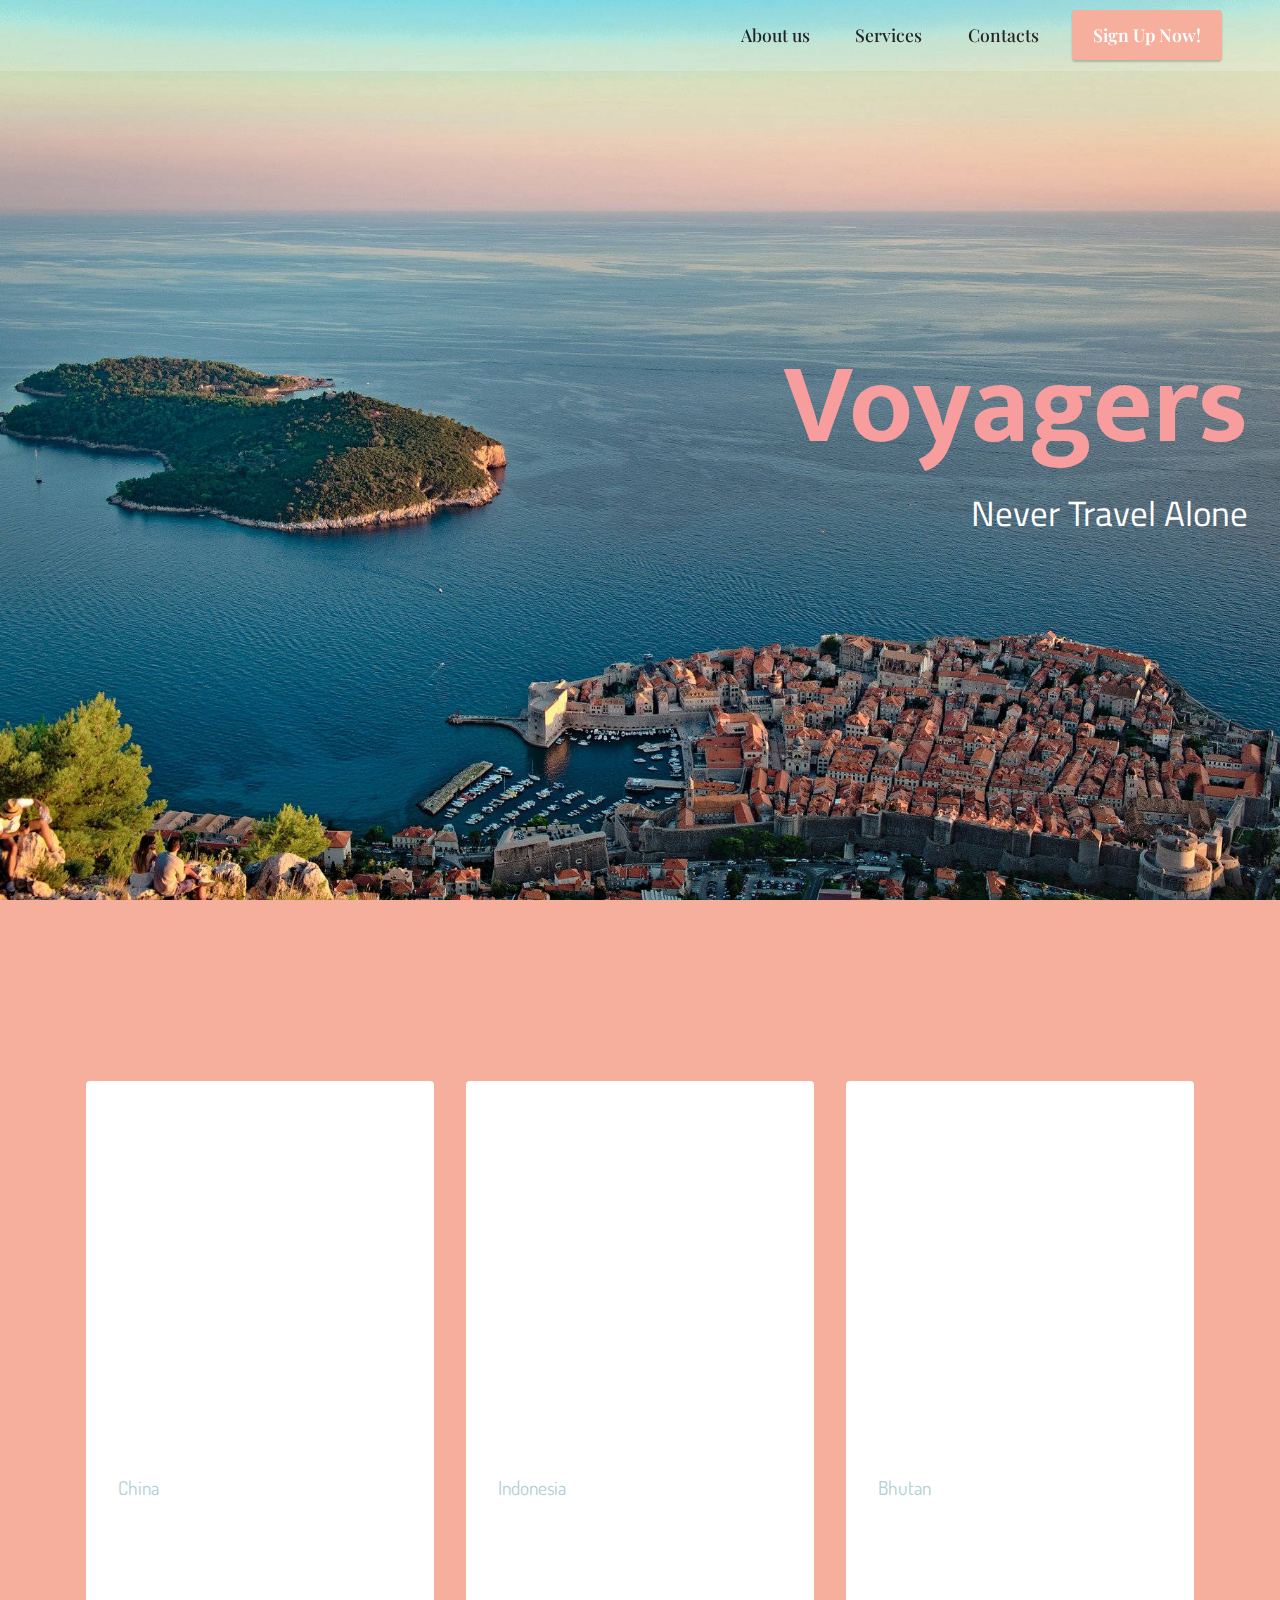
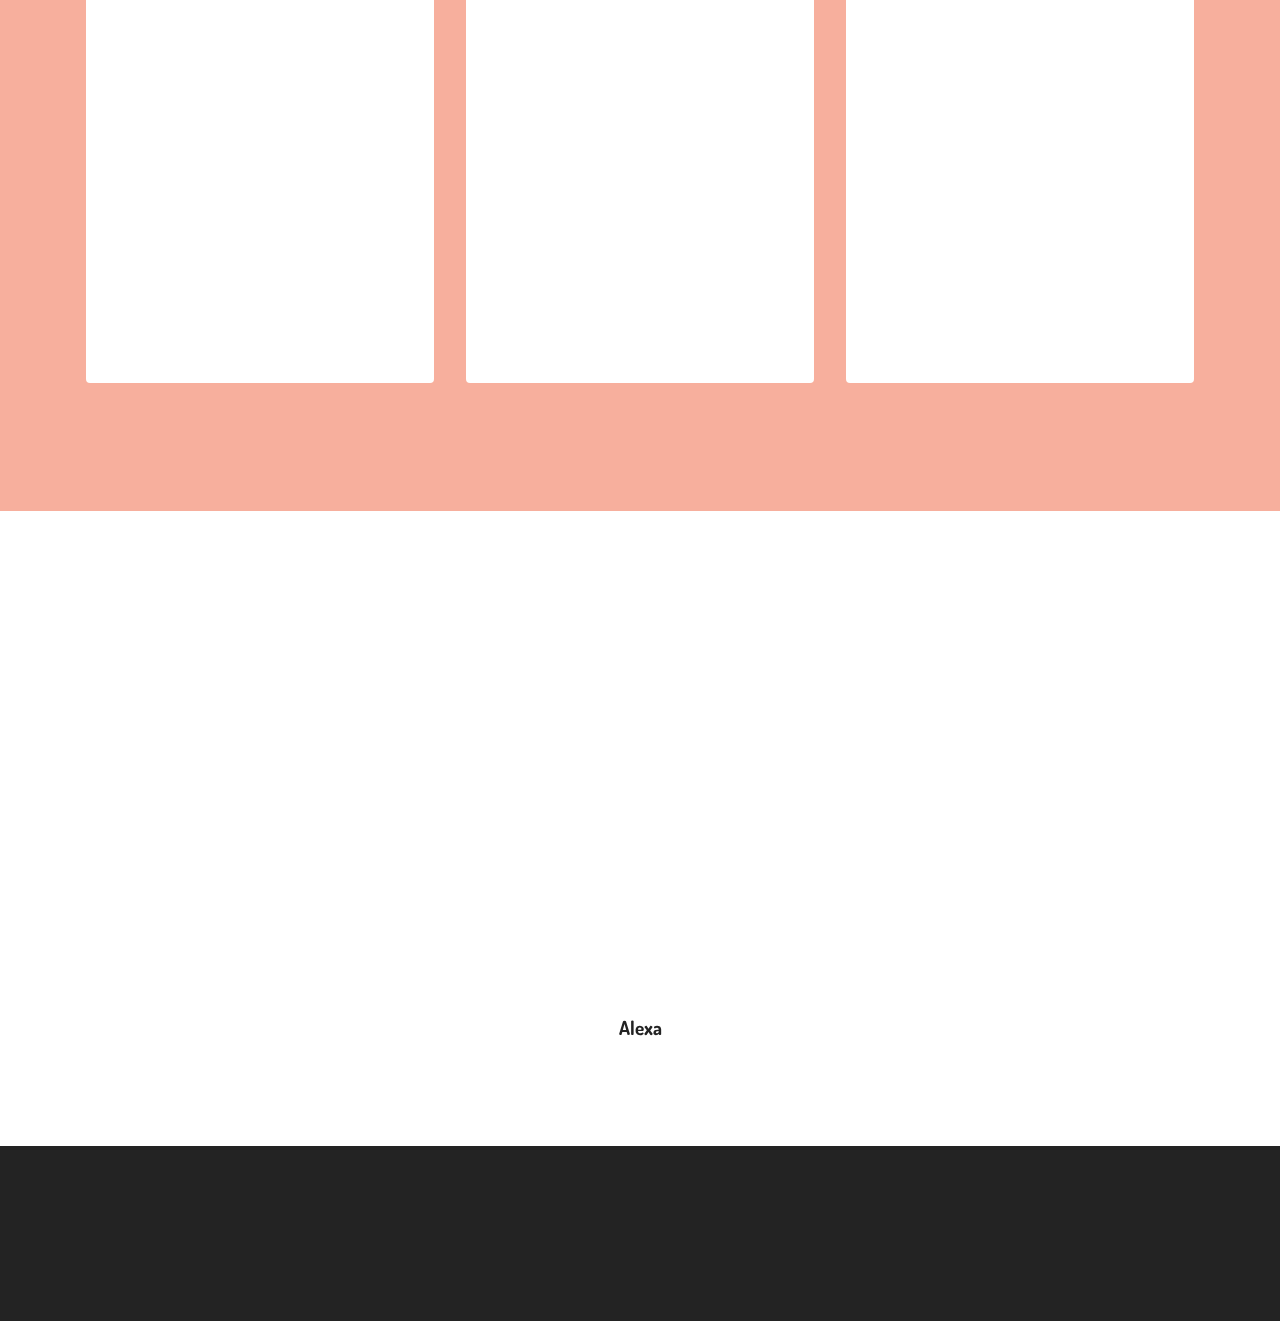
<file: index.html>
<!DOCTYPE html>
<html>

<head>
    <!-- Site made with Mobirise Website Builder v5.1.4, https://mobirise.com -->
    <meta charset="UTF-8">
    <meta http-equiv="X-UA-Compatible" content="IE=edge">
    <meta name="generator" content="Mobirise v5.1.4, mobirise.com">
    <meta name="viewport" content="width=device-width, initial-scale=1, minimum-scale=1">
    <link rel="shortcut icon" href="assets/images/untitled-design-128x128-1.png" type="image/x-icon">
    <meta name="description" content="">


    <title>Home</title>
    <link rel="stylesheet" href="assets/web/assets/mobirise-icons2/mobirise2.css">
    <link rel="stylesheet" href="assets/tether/tether.min.css">
    <link rel="stylesheet" href="assets/bootstrap/css/bootstrap.min.css">
    <link rel="stylesheet" href="assets/bootstrap/css/bootstrap-grid.min.css">
    <link rel="stylesheet" href="assets/bootstrap/css/bootstrap-reboot.min.css">
    <link rel="stylesheet" href="assets/dropdown/css/style.css">
    <link rel="stylesheet" href="assets/animatecss/animate.css">
    <link rel="stylesheet" href="assets/socicon/css/styles.css">
    <link rel="stylesheet" href="assets/theme/css/style.css">
    <link rel="preload" as="style" href="assets/mobirise/css/mbr-additional.css">
    <link rel="stylesheet" href="assets/mobirise/css/mbr-additional.css" type="text/css">




</head>

<body>

    <section class="menu menu1 cid-scz8qJgP3B" once="menu" id="menu1-k">


        <nav class="navbar navbar-dropdown navbar-fixed-top navbar-expand-lg">
            <div class="container-fluid">
                <div class="navbar-brand">


                </div>
                <button class="navbar-toggler" type="button" data-toggle="collapse"
                    data-target="#navbarSupportedContent" aria-controls="navbarNavAltMarkup" aria-expanded="false"
                    aria-label="Toggle navigation">
                    <div class="hamburger">
                        <span></span>
                        <span></span>
                        <span></span>
                        <span></span>
                    </div>
                </button>
                <div class="collapse navbar-collapse" id="navbarSupportedContent">
                    <ul class="navbar-nav nav-dropdown navbar-nav-top-padding" data-app-modern-menu="true">
                        <li class="nav-item"><a class="nav-link link text-black text-primary display-4"
                                href="about-us.html">
                                About us</a></li>
                        <li class="nav-item"><a class="nav-link link text-black display-4" href="service.html#top">
                                Services</a></li>
                        <li class="nav-item"><a class="nav-link link text-black text-primary display-4"
                                href="about-us.html#contacts2-16">Contacts</a>
                        </li>
                    </ul>

                    <div class="navbar-buttons mbr-section-btn"><a class="btn btn-danger display-4" href="signup.html">
                            Sign Up Now!</a></div>
                </div>
            </div>
        </nav>
    </section>

    <section class="header6 cid-scza2HGYEb mbr-fullscreen" id="header6-l">





        <div class="align-center container-fluid">
            <div class="row justify-content-center">
                <div class="col-12 col-lg-12">
                    <h1 class="mbr-section-title mbr-fonts-style mbr-white mb-3 display-1"><strong>Voyagers</strong>
                    </h1>
                    <h2 class="mbr-section-subtitle mbr-fonts-style mbr-white mb-3 display-5">Never Travel Alone</h2>


                </div>
            </div>
        </div>
    </section>

    <section class="features3 cid-sczaZrM03e" id="features4-m">


        <div class="container">
            <div class="mbr-section-head">
                <h4 class="mbr-section-title mbr-fonts-style align-center mb-0 display-2"><strong>The Most Popular
                        Destinations</strong></h4>

            </div>
            <div class="row mt-4">
                <div class="item features-image сol-12 col-md-6 col-lg-4">
                    <div class="item-wrapper">
                        <div class="item-img">
                            <img src="assets/images/mbr-696x522.jpg" alt="" title="">
                        </div>
                        <div class="item-content">
                            <h5 class="item-title mbr-fonts-style display-5"><strong>Beijing</strong></h5>
                            <h6 class="item-subtitle mbr-fonts-style mt-1 display-7">China</h6>
                            <p class="mbr-text mbr-fonts-style mt-3 display-7">Beijing, China’s sprawling capital, has
                                history stretching back 3 millennia. Yet it’s known as much for modern architecture as
                                its ancient sites such as the grand Forbidden City complex, the imperial palace during
                                the Ming and Qing dynasties. Nearby, the massive Tiananmen Square pedestrian plaza is
                                the site of Mao Zedong’s mausoleum and the National Museum of China, displaying a vast
                                collection of cultural relics.</p>
                        </div>
                        <div class="mbr-section-btn item-footer mt-2"><a href=""
                                class="btn item-btn btn-danger display-7" target="_blank">Start Now &gt;</a></div>
                    </div>
                </div>
                <div class="item features-image сol-12 col-md-6 col-lg-4">
                    <div class="item-wrapper">
                        <div class="item-img">
                            <img src="assets/images/mbr-696x1044.jpeg" alt="" title="">
                        </div>
                        <div class="item-content">
                            <h5 class="item-title mbr-fonts-style display-5"><strong>Bali</strong></h5>
                            <h6 class="item-subtitle mbr-fonts-style mt-1 display-7">
                                Indonesia</h6>
                            <p class="mbr-text mbr-fonts-style mt-3 display-7">Bali is an Indonesian island known for
                                its forested volcanic mountains, iconic rice paddies, beaches and coral reefs. The
                                island is home to religious sites such as cliffside Uluwatu Temple. To the south, the
                                beachside city of Kuta has lively bars, while Seminyak, Sanur and Nusa Dua are popular
                                resort towns. The island is also known for its yoga and meditation retreats.</p>
                        </div>
                        <div class="mbr-section-btn item-footer mt-2"><a href=""
                                class="btn item-btn btn-danger display-7" target="_blank">Start Now &gt;</a></div>
                    </div>
                </div>
                <div class="item features-image сol-12 col-md-6 col-lg-4">
                    <div class="item-wrapper">
                        <div class="item-img">
                            <img src="assets/images/mbr-696x464.jpg" alt="" title="">
                        </div>
                        <div class="item-content">
                            <h5 class="item-title mbr-fonts-style display-5"><strong>Paro Valley</strong></h5>
                            <h6 class="item-subtitle mbr-fonts-style mt-1 display-7">Bhutan</h6>
                            <p class="mbr-text mbr-fonts-style mt-3 display-7">Paro valley extends from the confluence
                                of the Paro Chhu and the Wang Chhu rivers at Chuzom up to Mt. Jomolhari at the Tibetan
                                border to the North. This picturesque region is one of the widest valleys in the kingdom
                                and is covered in fertile rice fields and has a beautiful, crystalline river meandering
                                down the valley.</p>
                        </div>
                        <div class="mbr-section-btn item-footer mt-2"><a href=""
                                class="btn item-btn btn-danger display-7" target="_blank">Start Now &gt;</a></div>
                    </div>
                </div>

            </div>
        </div>
    </section>

    <section class="testimonails3 carousel slide testimonials-slider cid-sczb4dIkqy" data-interval="false"
        id="testimonials3-n">





        <div class="text-center container">
            <h3 class="mb-4 mbr-fonts-style display-2">
                <strong>What Our Fantastic Users Say</strong>
            </h3>

            <div class="carousel slide" role="listbox" data-pause="true" data-keyboard="false" data-ride="carousel"
                data-interval="5000">
                <div class="carousel-inner">


                    <div class="carousel-item">
                        <div class="user col-md-8">
                            <div class="user_image">
                                <img src="assets/images/team3.jpg">
                            </div>
                            <div class="user_text mb-4">
                                <p class="mbr-fonts-style display-7">"Great App to begin your journey. Great hotel,
                                    airplane ticket and travel package deals... <br>Gave me chance to meet and travel
                                    with new friends..."</p>
                            </div>
                            <div class="user_name mbr-fonts-style mb-2 display-7">
                                <strong>Alexa</strong>
                            </div>

                        </div>
                    </div>
                    <div class="carousel-item">
                        <div class="user col-md-8">
                            <div class="user_image">
                                <img src="assets/images/mbr-400x600.jpg" alt="">
                            </div>
                            <div class="user_text mb-4">
                                <p class="mbr-fonts-style display-7">"I was skeptical about meeting with a group of
                                    strangers at first, but through Voyagers it turned out to be one of my greatest
                                    experiences..."</p>
                            </div>
                            <div class="user_name mbr-fonts-style mb-2 display-7">
                                <strong>Linda</strong>
                            </div>

                        </div>
                    </div>
                    <div class="carousel-item">
                        <div class="user col-md-8">
                            <div class="user_image">
                                <img src="assets/images/mbr-400x267.jpg" alt="">
                            </div>
                            <div class="user_text mb-4">
                                <p class="mbr-fonts-style display-7">"It was difficult for me to be able to travel with
                                    friends due to my hectic schedule, but with Voyagers I was able to make new friends
                                    and travel during any time of the year.."</p>
                            </div>
                            <div class="user_name mbr-fonts-style mb-2 display-7"><strong>Alex</strong></div>

                        </div>
                    </div>
                    <div class="carousel-item">
                        <div class="user col-md-8">
                            <div class="user_image">
                                <img src="assets/images/mbr-1-400x267.jpg" alt="">
                            </div>
                            <div class="user_text mb-4">
                                <p class="mbr-fonts-style display-7">"I travel quite a bit for business and even more
                                    for pleasure and this app is perfect for both. On business trips, I can manage to
                                    view restaurants options and the most popular things to do. I don't have to look up
                                    for the best times to go to places when everything is already inside the user
                                    dashboard. When I travel for pleasure and meet new travel companions, I start with
                                    Voyagers.</p>
                            </div>
                            <div class="user_name mbr-fonts-style mb-2 display-7">
                                <strong>David</strong></div>

                        </div>
                    </div>
                    <div class="carousel-item">
                        <div class="user col-md-8">
                            <div class="user_image">
                                <img src="assets/images/mbr-1-400x600.jpg" alt="">
                            </div>
                            <div class="user_text mb-4">
                                <p class="mbr-fonts-style display-7">"I have never traveled alone before and especially
                                    to a new country, but with Voyagers I was able to feel confident about my new
                                    adventure and the people I was going to be traveling with.."</p>
                            </div>
                            <div class="user_name mbr-fonts-style mb-2 display-7">
                                <strong>Rose</strong></div>

                        </div>
                    </div>
                </div>

                <div class="carousel-controls">
                    <a class="carousel-control-prev" role="button" data-slide="prev">
                        <span aria-hidden="true" class="mobi-mbri mobi-mbri-arrow-prev mbr-iconfont"></span>
                        <span class="sr-only">Previous</span>
                    </a>

                    <a class="carousel-control-next" role="button" data-slide="next">
                        <span aria-hidden="true" class="mobi-mbri mobi-mbri-arrow-next mbr-iconfont"></span>
                        <span class="sr-only">Next</span>
                    </a>
                </div>
            </div>
        </div>
    </section>

    <section class="footer3 cid-sd3FtO0ZcX" once="footers" id="footer3-q">





        <div class="container">
            <div class="media-container-row align-center mbr-white">
                <div class="row row-links">
                    <ul class="foot-menu">





                        <li class="foot-menu-item mbr-fonts-style display-7">
                            <a class="text-white text-primary" href="about-us.html" target="_blank">About us</a>
                        </li>
                        <li class="foot-menu-item mbr-fonts-style display-7">
                            <a class="text-white" href="#" target="_blank">Services</a>
                        </li>
                        <li class="foot-menu-item mbr-fonts-style display-7">
                            <a class="text-white" href="about-us.html#contacts2-16" target="_blank">Contact Us</a>
                        </li>
                        <li class="foot-menu-item mbr-fonts-style display-7">
                            <a class="text-white" href="#" target="_blank">Careers</a>
                        </li>
                    </ul>
                </div>
                <div class="row social-row">
                    <div class="social-list align-right pb-2">






                        <div class="soc-item">
                            <a href="https://twitter.com/Voyagers" target="_blank">
                                <span class="mbr-iconfont mbr-iconfont-social socicon-twitter socicon"></span>
                            </a>
                        </div>
                        <div class="soc-item">
                            <a href="https://www.facebook.com/pages/voyagers" target="_blank">
                                <span class="mbr-iconfont mbr-iconfont-social socicon-facebook socicon"></span>
                            </a>
                        </div>
                        <div class="soc-item">
                            <a href="https://www.youtube.com/c/voyagers" target="_blank">
                                <span class="mbr-iconfont mbr-iconfont-social socicon-youtube socicon"></span>
                            </a>
                        </div>
                    </div>
                </div>
                <div class="row row-copirayt">
                    <p class="mbr-text mb-0 mbr-fonts-style mbr-white align-center display-7">Copyright © 2020 Voyagers
                    </p>
                </div>
            </div>
        </div>
    </section>

    <script src="assets/web/assets/jquery/jquery.min.js"></script>
    <script src="assets/popper/popper.min.js"></script>
    <script src="assets/tether/tether.min.js"></script>
    <script src="assets/bootstrap/js/bootstrap.min.js"></script>
    <script src="assets/smoothscroll/smooth-scroll.js"></script>
    <script src="assets/dropdown/js/nav-dropdown.js"></script>
    <script src="assets/dropdown/js/navbar-dropdown.js"></script>
    <script src="assets/touchswipe/jquery.touch-swipe.min.js"></script>
    <script src="assets/viewportchecker/jquery.viewportchecker.js"></script>
    <script src="assets/bootstrapcarouselswipe/bootstrap-carousel-swipe.js"></script>
    <script src="assets/mbr-testimonials-slider/mbr-testimonials-slider.js"></script>
    <script src="assets/theme/js/script.js"></script>


    <div id="scrollToTop" class="scrollToTop mbr-arrow-up"><a style="text-align: center;"><i
                class="mbr-arrow-up-icon mbr-arrow-up-icon-cm cm-icon cm-icon-smallarrow-up"></i></a></div>
    <input name="animation" type="hidden">
</body>

</html>
</file>
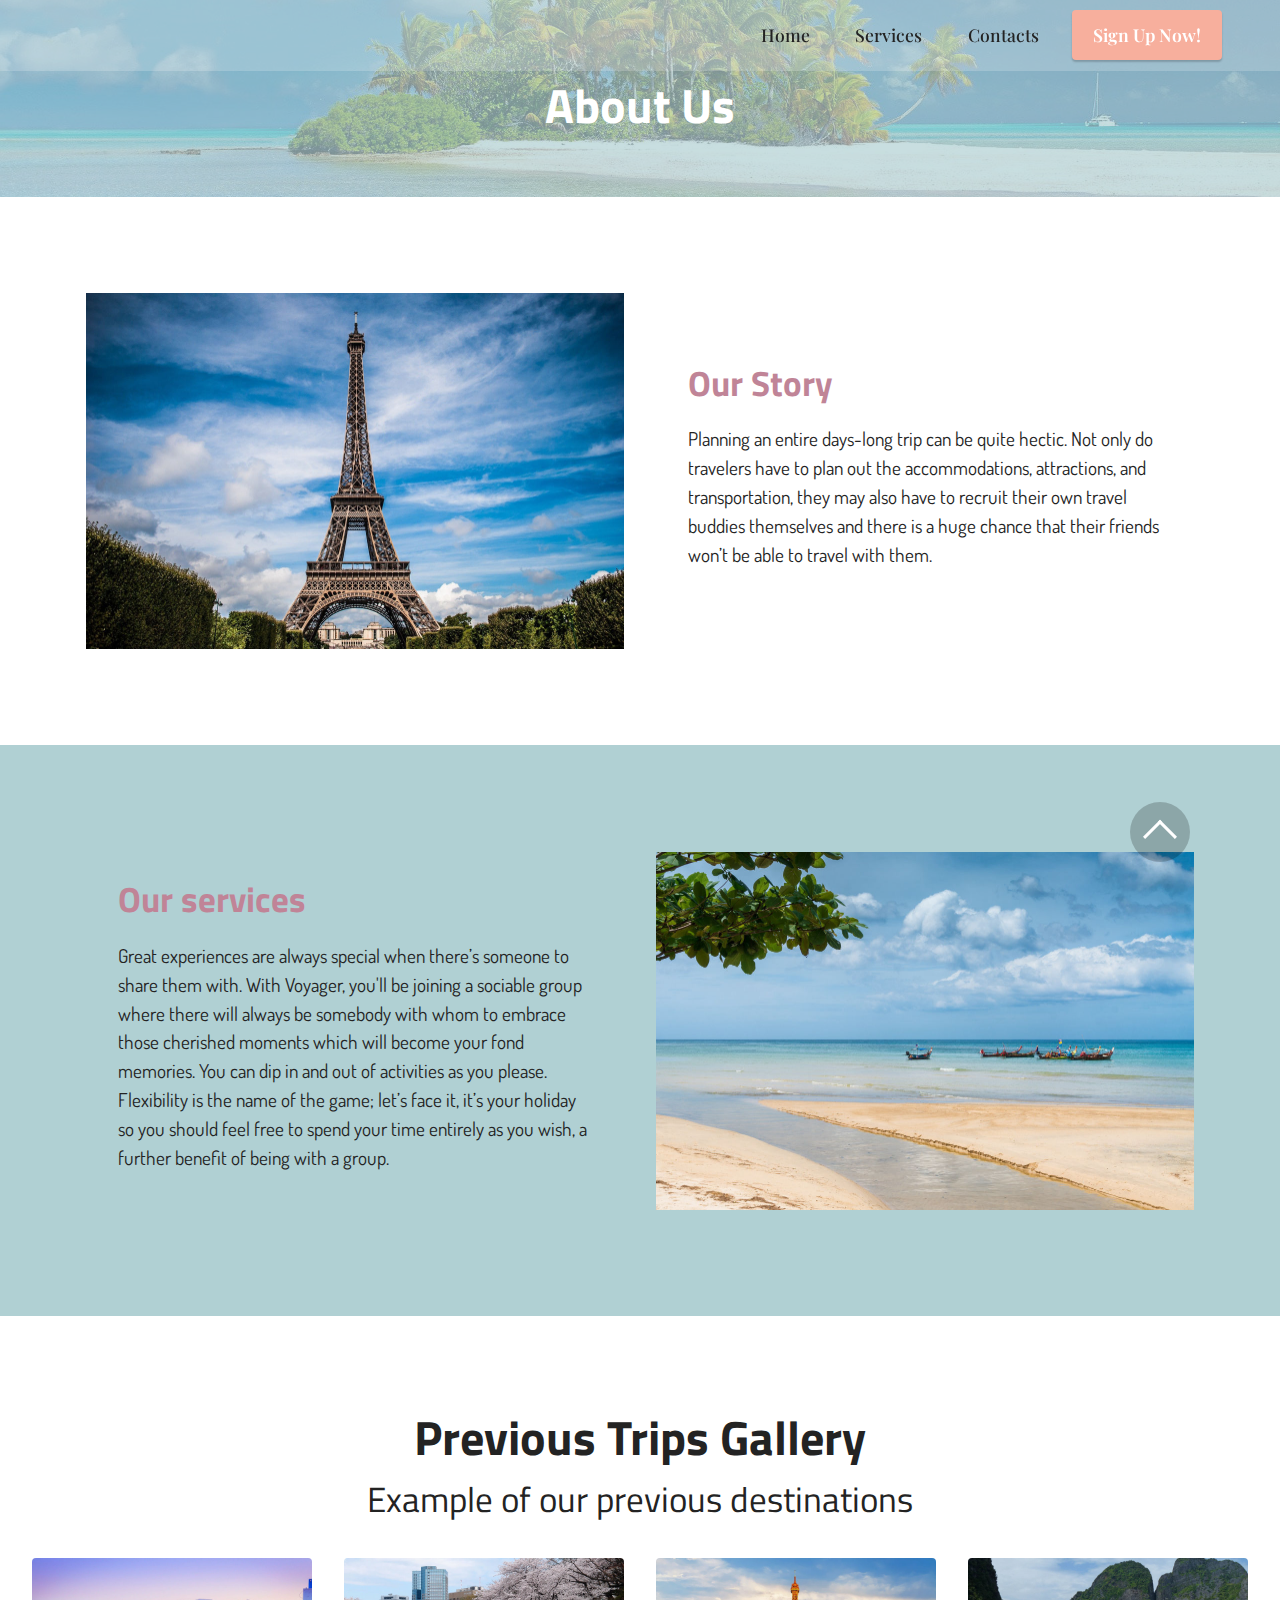
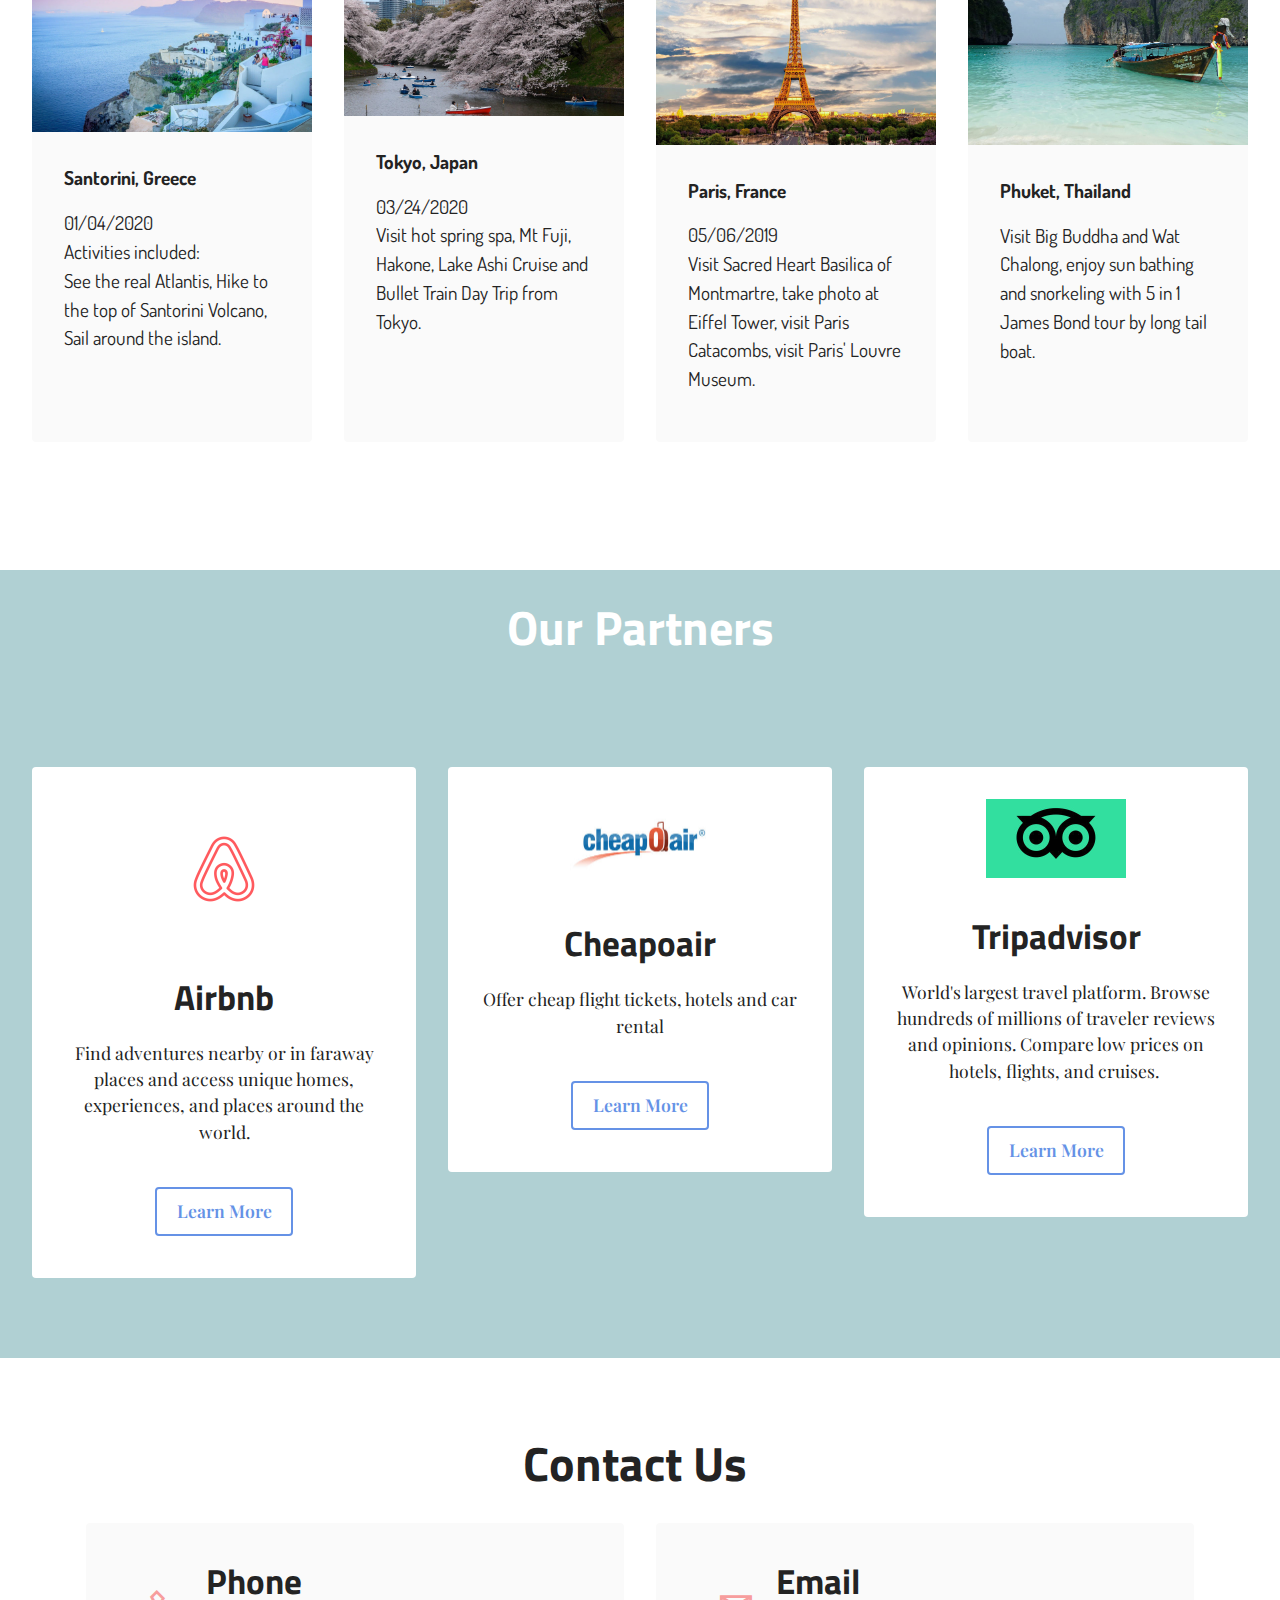
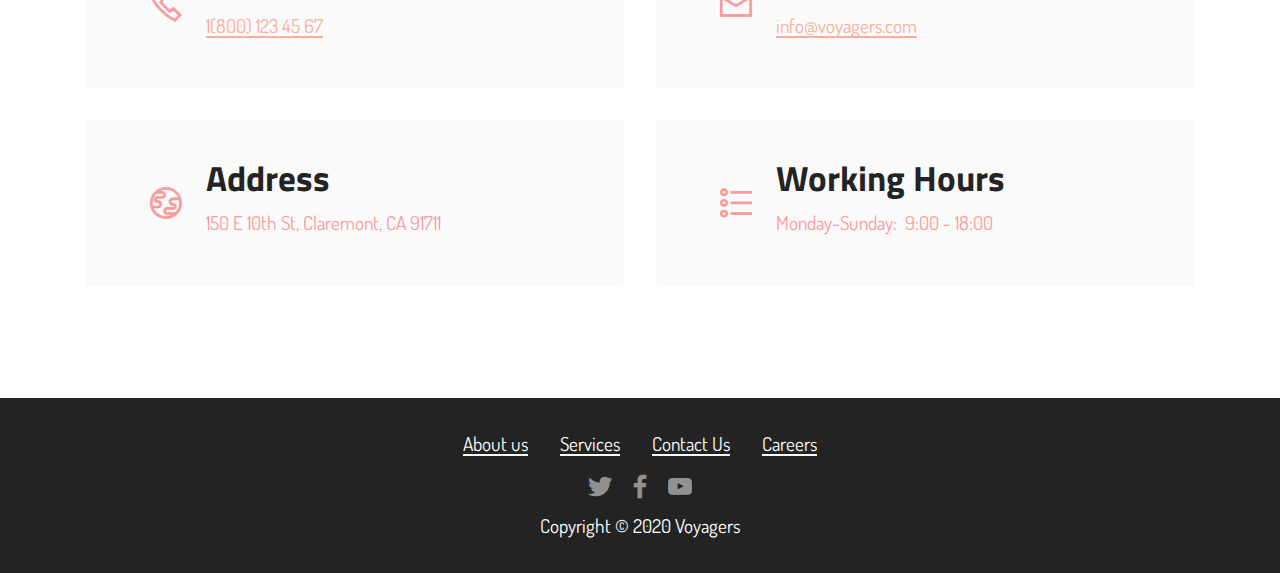
<file: about-us.html>
<!DOCTYPE html>
<html>

<head>
    <!-- Site made with Mobirise Website Builder v5.1.4, https://mobirise.com -->
    <meta charset="UTF-8">
    <meta http-equiv="X-UA-Compatible" content="IE=edge">
    <meta name="generator" content="Mobirise v5.1.4, mobirise.com">
    <meta name="viewport" content="width=device-width, initial-scale=1, minimum-scale=1">
    <link rel="shortcut icon" href="assets/images/untitled-design-128x128-1.png" type="image/x-icon">
    <meta name="description" content="">


    <title>About-us</title>
    <link rel="stylesheet" href="assets/web/assets/mobirise-icons2/mobirise2.css">
    <link rel="stylesheet" href="assets/tether/tether.min.css">
    <link rel="stylesheet" href="assets/bootstrap/css/bootstrap.min.css">
    <link rel="stylesheet" href="assets/bootstrap/css/bootstrap-grid.min.css">
    <link rel="stylesheet" href="assets/bootstrap/css/bootstrap-reboot.min.css">
    <link rel="stylesheet" href="assets/dropdown/css/style.css">
    <link rel="stylesheet" href="assets/animatecss/animate.css">
    <link rel="stylesheet" href="assets/socicon/css/styles.css">
    <link rel="stylesheet" href="assets/theme/css/style.css">
    <link rel="preload" as="style" href="assets/mobirise/css/mbr-additional.css">
    <link rel="stylesheet" href="assets/mobirise/css/mbr-additional.css" type="text/css">




</head>

<body>

    <section class="menu menu1 cid-scz8qJgP3B" once="menu" id="menu1-r">


        <nav class="navbar navbar-dropdown navbar-fixed-top navbar-expand-lg">
            <div class="container-fluid">
                <div class="navbar-brand">


                </div>
                <button class="navbar-toggler" type="button" data-toggle="collapse"
                    data-target="#navbarSupportedContent" aria-controls="navbarNavAltMarkup" aria-expanded="false"
                    aria-label="Toggle navigation">
                    <div class="hamburger">
                        <span></span>
                        <span></span>
                        <span></span>
                        <span></span>
                    </div>
                </button>
                <div class="collapse navbar-collapse" id="navbarSupportedContent">
                    <ul class="navbar-nav nav-dropdown navbar-nav-top-padding" data-app-modern-menu="true">
                        <li class="nav-item"><a class="nav-link link text-black text-primary display-4"
                                href="index.html">
                                Home</a></li>
                        <li class="nav-item"><a class="nav-link link text-black display-4" href="#">
                                Services</a></li>
                        <li class="nav-item"><a class="nav-link link text-black text-primary display-4"
                                href="about-us.html#contacts2-16">Contacts</a>
                        </li>
                    </ul>

                    <div class="navbar-buttons mbr-section-btn"><a class="btn btn-danger display-4" href="signup.html">
                            Sign Up Now!</a></div>
                </div>
            </div>
        </nav>
    </section>

    <section class="info3 cid-sd3GBlFAql" id="info3-u">



        <div class="mbr-overlay" style="opacity: 0.7; background-color: rgb(176, 208, 211);">
        </div>
        <div class="container-fluid">
            <div class="row justify-content-center">
                <div class="card col-12 col-lg-10">
                    <div class="card-wrapper">
                        <div class="card-box align-center">
                            <h4 class="card-title mbr-fonts-style align-center mb-4 display-2"><strong>About Us</strong>
                            </h4>


                        </div>
                    </div>
                </div>
            </div>
        </div>
    </section>

    <section class="image1 cid-sd3Hj5DS3P" id="image1-v">




        <div class="container">
            <div class="row align-items-center">
                <div class="col-12 col-lg-6">
                    <div class="image-wrapper">
                        <img src="assets/images/mbr-1076x713.jpg" alt="paris">

                    </div>
                </div>
                <div class="col-12 col-lg">
                    <div class="text-wrapper">
                        <h3 class="mbr-section-title mbr-fonts-style mb-3 display-5">
                            <strong>Our Story</strong></h3>
                        <p class="mbr-text mbr-fonts-style display-7">
                            Planning an entire days-long trip can be quite hectic. Not only do travelers have to plan
                            out the accommodations, attractions, and transportation, they may also have to recruit their
                            own travel buddies themselves and there is a huge chance that their friends won’t be able to
                            travel with them.</p>
                    </div>
                </div>
            </div>
        </div>
    </section>

    <section class="image2 cid-sd3HjWcROs" id="image2-w">




        <div class="container">
            <div class="row align-items-center">
                <div class="col-12 col-lg-6">
                    <div class="image-wrapper">
                        <img src="assets/images/mbr-1076x717.jpg" alt="Mobirise">

                    </div>
                </div>
                <div class="col-12 col-lg">
                    <div class="text-wrapper">
                        <h3 class="mbr-section-title mbr-fonts-style mb-3 display-5">
                            <strong>Our services</strong></h3>
                        <p class="mbr-text mbr-fonts-style display-7">Great experiences are always special when there’s
                            someone to share them with. With Voyager, you'll be joining a sociable group where there
                            will always be somebody with whom to embrace those cherished moments which will become your
                            fond memories. You can dip in and out of activities as you please. Flexibility is the name
                            of the game; let’s face it, it’s your holiday so you should feel free to spend your time
                            entirely as you wish, a further benefit of being with a group.<br></p>
                    </div>
                </div>
            </div>
        </div>
    </section>

    <section class="gallery3 cid-sd3LAWoTbU" id="gallery3-10">


        <div class="container-fluid">
            <div class="mbr-section-head">
                <h4 class="mbr-section-title mbr-fonts-style align-center mb-0 display-2">
                    <strong>Previous Trips Gallery</strong></h4>
                <h5 class="mbr-section-subtitle mbr-fonts-style align-center mb-0 mt-2 display-5">Example of our
                    previous destinations</h5>
            </div>
            <div class="row mt-4">
                <div class="item features-image сol-12 col-md-6 col-lg-3">
                    <div class="item-wrapper">
                        <div class="item-img">
                            <img src="assets/images/mbr-838x522.jpg" alt="Greece">
                        </div>
                        <div class="item-content">
                            <h5 class="item-title mbr-fonts-style display-7">
                                <strong>Santorini, Greece&nbsp;</strong></h5>

                            <p class="mbr-text mbr-fonts-style mt-3 display-7">01/04/2020&nbsp;<br>Activities
                                included:&nbsp;<br>See the real Atlantis,&nbsp;Hike to the top of Santorini Volcano,
                                Sail around the island.</p>
                        </div>

                    </div>
                </div>
                <div class="item features-image сol-12 col-md-6 col-lg-3">
                    <div class="item-wrapper">
                        <div class="item-img">
                            <img src="assets/images/mbr-838x472.jpg" alt="Tokyo">
                        </div>
                        <div class="item-content">
                            <h5 class="item-title mbr-fonts-style display-7">
                                <strong>Tokyo, Japan</strong></h5>

                            <p class="mbr-text mbr-fonts-style mt-3 display-7">03/24/2020<br>Visit hot spring spa, Mt
                                Fuji, Hakone, Lake Ashi Cruise and Bullet Train Day Trip from Tokyo.</p>
                        </div>

                    </div>
                </div>
                <div class="item features-image сol-12 col-md-6 col-lg-3">
                    <div class="item-wrapper">
                        <div class="item-img">
                            <img src="assets/images/mbr-838x558.jpg" alt="paris">
                        </div>
                        <div class="item-content">
                            <h5 class="item-title mbr-fonts-style display-7">
                                <strong>Paris, France</strong></h5>

                            <p class="mbr-text mbr-fonts-style mt-3 display-7">05/06/2019<br>Visit Sacred Heart Basilica
                                of Montmartre, take photo at Eiffel Tower, visit Paris Catacombs, visit&nbsp;Paris'
                                Louvre Museum.<br></p>
                        </div>

                    </div>
                </div>
                <div class="item features-image сol-12 col-md-6 col-lg-3">
                    <div class="item-wrapper">
                        <div class="item-img">
                            <img src="assets/images/mbr-838x559.jpg" alt="phuket" title="">
                        </div>
                        <div class="item-content">
                            <h5 class="item-title mbr-fonts-style display-7">
                                <strong>Phuket, Thailand</strong></h5>

                            <p class="mbr-text mbr-fonts-style mt-3 display-7">Visit Big Buddha and Wat Chalong, enjoy
                                sun bathing and snorkeling with 5 in 1 James Bond tour by long tail boat.&nbsp;<br></p>
                        </div>

                    </div>
                </div>
            </div>
        </div>
    </section>

    <section class="info3 cid-sd3QArrpek" id="info3-11">




        <div class="container">
            <div class="row justify-content-center">
                <div class="card col-12 col-lg-10">
                    <div class="card-wrapper">
                        <div class="card-box align-center">
                            <h4 class="card-title mbr-fonts-style align-center mb-4 display-2"><strong>Our
                                    Partners</strong></h4>


                        </div>
                    </div>
                </div>
            </div>
        </div>
    </section>

    <section class="clients2 cid-sd3GrBPnet" id="clients2-t">




        <div class="container-fluid">
            <div class="row justify-content-center">
                <div class="card col-12 col-md-6 col-lg-4">
                    <div class="card-wrapper">
                        <div class="img-wrapper">
                            <img src="assets/images/mbr-280x280.png" alt="airbnb">
                        </div>
                        <div class="card-box align-center">

                            <h5 class="card-title mbr-fonts-style mb-3 display-5">
                                <strong>Airbnb</strong></h5>
                            <p class="mbr-text mbr-fonts-style mb-4 display-4">Find adventures nearby or in faraway
                                places and access unique homes, experiences, and places around the world.</p>
                            <div class="mbr-section-btn mt-3"><a class="btn btn-primary-outline display-4"
                                    href="https://www.airbnb.com/">Learn More</a></div>
                        </div>
                    </div>
                </div>
                <div class="card col-12 col-md-6 col-lg-4">
                    <div class="card-wrapper">
                        <div class="img-wrapper">
                            <img src="assets/images/cheapoair-com-01-1-280x173.jpg" alt="cheapoair">
                        </div>
                        <div class="card-box align-center">

                            <h5 class="card-title mbr-fonts-style mb-3 display-5">
                                <strong>Cheapoair</strong></h5>
                            <p class="mbr-text mbr-fonts-style mb-4 display-4">Offer cheap flight tickets, hotels and
                                car rental</p>
                            <div class="mbr-section-btn mt-3"><a class="btn btn-primary-outline display-4"
                                    href="https://www.cheapoair.com/">Learn More</a></div>
                        </div>
                    </div>
                </div>
                <div class="card col-12 col-md-6 col-lg-4">
                    <div class="card-wrapper">
                        <div class="img-wrapper">
                            <a href="https://www.tripadvisor.com/"><img src="assets/images/banner-image-26-280x158.jpg"
                                    alt="Tripadvisor"></a>
                        </div>
                        <div class="card-box align-center">

                            <h5 class="card-title mbr-fonts-style mb-3 display-5">
                                <strong>Tripadvisor</strong></h5>
                            <p class="mbr-text mbr-fonts-style mb-4 display-4">World's largest travel platform. Browse
                                hundreds of millions of traveler reviews and opinions. Compare low prices on hotels,
                                flights, and cruises.&nbsp;</p>
                            <div class="mbr-section-btn mt-3">
                                <a class="btn btn-primary-outline display-4" href="https://mobiri.se">Learn More</a>
                            </div>
                        </div>
                    </div>
                </div>

            </div>
        </div>
    </section>

    <section class="contacts2 cid-sd3WN0L5i5" id="contacts2-16">
        <!---->


        <div class="container">
            <div class="mbr-section-head">
                <h3 class="mbr-section-title mbr-fonts-style align-center mb-0 display-2">
                    <strong>Contact Us&nbsp;</strong></h3>

            </div>
            <div class="row justify-content-center mt-4">
                <div class="card col-12 col-md-6">
                    <div class="card-wrapper">
                        <div class="image-wrapper">
                            <span class="mbr-iconfont mobi-mbri-phone mobi-mbri"
                                style="color: rgb(247, 157, 157); fill: rgb(247, 157, 157);"></span>
                        </div>
                        <div class="text-wrapper">
                            <h6 class="card-title mbr-fonts-style mb-1 display-5">
                                <strong>Phone</strong>
                            </h6>
                            <p class="mbr-text mbr-fonts-style display-7"><a href="tel:1-8001234567"
                                    class="text-danger">1(800) 123 45 67</a>
                            </p>
                        </div>
                    </div>
                </div>
                <div class="card col-12 col-md-6">
                    <div class="card-wrapper">
                        <div class="image-wrapper">
                            <span class="mbr-iconfont mobi-mbri-letter mobi-mbri"
                                style="color: rgb(247, 157, 157); fill: rgb(247, 157, 157);"></span>
                        </div>
                        <div class="text-wrapper">
                            <h6 class="card-title mbr-fonts-style mb-1 display-5">
                                <strong>Email</strong>
                            </h6>
                            <p class="mbr-text mbr-fonts-style display-7">
                                <a href="mailto:info@site.com" class="text-danger">info@voyagers.com</a>
                            </p>
                        </div>
                    </div>
                </div>
                <div class="card col-12 col-md-6">
                    <div class="card-wrapper">
                        <div class="image-wrapper">
                            <span class="mbr-iconfont mobi-mbri-globe mobi-mbri"
                                style="color: rgb(247, 157, 157); fill: rgb(247, 157, 157);"></span>
                        </div>
                        <div class="text-wrapper">
                            <h6 class="card-title mbr-fonts-style mb-1 display-5">
                                <strong>Address</strong>
                            </h6>
                            <p class="mbr-text mbr-fonts-style display-7">
                                150 E 10th St, Claremont, CA 91711</p>
                        </div>
                    </div>
                </div>
                <div class="card col-12 col-md-6">
                    <div class="card-wrapper">
                        <div class="image-wrapper">
                            <span class="mbr-iconfont mobi-mbri-bulleted-list mobi-mbri"
                                style="color: rgb(247, 157, 157); fill: rgb(247, 157, 157);"></span>
                        </div>
                        <div class="text-wrapper">
                            <h6 class="card-title mbr-fonts-style mb-1 display-5">
                                <strong>Working Hours</strong>
                            </h6>
                            <p class="mbr-text mbr-fonts-style display-7">Monday-Sunday:&nbsp; 9:00 - 18:00<br></p>
                        </div>
                    </div>
                </div>
            </div>
        </div>
    </section>

    <section class="footer3 cid-sd3FtO0ZcX" once="footers" id="footer3-s">





        <div class="container">
            <div class="media-container-row align-center mbr-white">
                <div class="row row-links">
                    <ul class="foot-menu">





                        <li class="foot-menu-item mbr-fonts-style display-7">
                            <a class="text-white text-primary" href="about-us.html" target="_blank">About us</a>
                        </li>
                        <li class="foot-menu-item mbr-fonts-style display-7">
                            <a class="text-white" href="#" target="_blank">Services</a>
                        </li>
                        <li class="foot-menu-item mbr-fonts-style display-7">
                            <a class="text-white" href="#" target="_blank">Contact Us</a>
                        </li>
                        <li class="foot-menu-item mbr-fonts-style display-7">
                            <a class="text-white" href="#" target="_blank">Careers</a>
                        </li>
                    </ul>
                </div>
                <div class="row social-row">
                    <div class="social-list align-right pb-2">






                        <div class="soc-item">
                            <a href="https://twitter.com/Voyagers" target="_blank">
                                <span class="mbr-iconfont mbr-iconfont-social socicon-twitter socicon"></span>
                            </a>
                        </div>
                        <div class="soc-item">
                            <a href="https://www.facebook.com/pages/voyagers" target="_blank">
                                <span class="mbr-iconfont mbr-iconfont-social socicon-facebook socicon"></span>
                            </a>
                        </div>
                        <div class="soc-item">
                            <a href="https://www.youtube.com/c/voyagers" target="_blank">
                                <span class="mbr-iconfont mbr-iconfont-social socicon-youtube socicon"></span>
                            </a>
                        </div>
                    </div>
                </div>
                <div class="row row-copirayt">
                    <p class="mbr-text mb-0 mbr-fonts-style mbr-white align-center display-7">Copyright © 2020 Voyagers
                    </p>
                </div>
            </div>
        </div>
    </section>



    <div id="scrollToTop" class="scrollToTop mbr-arrow-up"><a style="text-align: center;"><i
                class="mbr-arrow-up-icon mbr-arrow-up-icon-cm cm-icon cm-icon-smallarrow-up"></i></a></div>
    <input name="animation" type="hidden">
</body>

</html>
</file>
<file: assets/web/assets/mobirise-icons2/mobirise2.css>
@font-face {
  font-family: 'Moririse2';
  font-display: swap;
  src:  url('mobirise2.eot?f2bix4');
  src:  url('mobirise2.eot?f2bix4#iefix') format('embedded-opentype'),
    url('mobirise2.ttf?f2bix4') format('truetype'),
    url('mobirise2.woff?f2bix4') format('woff'),
    url('mobirise2.svg?f2bix4#mobirise2') format('svg');
  font-weight: normal;
  font-style: normal;
}

[class^="mobi-"], [class*=" mobi-"] {
  /* use !important to prevent issues with browser extensions that change fonts */
  font-family: 'Moririse2' !important;
  speak: none;
  font-style: normal;
  font-weight: normal;
  font-variant: normal;
  text-transform: none;
  line-height: 1;

  /* Better Font Rendering =========== */
  -webkit-font-smoothing: antialiased;
  -moz-osx-font-smoothing: grayscale;
}

.mobi-mbri-add-submenu:before {
  content: "\e900";
}
.mobi-mbri-alert:before {
  content: "\e901";
}
.mobi-mbri-align-center:before {
  content: "\e902";
}
.mobi-mbri-align-justify:before {
  content: "\e903";
}
.mobi-mbri-align-left:before {
  content: "\e904";
}
.mobi-mbri-align-right:before {
  content: "\e905";
}
.mobi-mbri-android:before {
  content: "\e906";
}
.mobi-mbri-apple:before {
  content: "\e907";
}
.mobi-mbri-arrow-down:before {
  content: "\e908";
}
.mobi-mbri-arrow-next:before {
  content: "\e909";
}
.mobi-mbri-arrow-prev:before {
  content: "\e90a";
}
.mobi-mbri-arrow-up:before {
  content: "\e90b";
}
.mobi-mbri-bold:before {
  content: "\e90c";
}
.mobi-mbri-bookmark:before {
  content: "\e90d";
}
.mobi-mbri-bootstrap:before {
  content: "\e90e";
}
.mobi-mbri-briefcase:before {
  content: "\e90f";
}
.mobi-mbri-browse:before {
  content: "\e910";
}
.mobi-mbri-bulleted-list:before {
  content: "\e911";
}
.mobi-mbri-calendar:before {
  content: "\e912";
}
.mobi-mbri-camera:before {
  content: "\e913";
}
.mobi-mbri-cart-add:before {
  content: "\e914";
}
.mobi-mbri-cart-full:before {
  content: "\e915";
}
.mobi-mbri-cash:before {
  content: "\e916";
}
.mobi-mbri-change-style:before {
  content: "\e917";
}
.mobi-mbri-chat:before {
  content: "\e918";
}
.mobi-mbri-clock:before {
  content: "\e919";
}
.mobi-mbri-close:before {
  content: "\e91a";
}
.mobi-mbri-cloud:before {
  content: "\e91b";
}
.mobi-mbri-code:before {
  content: "\e91c";
}
.mobi-mbri-contact-form:before {
  content: "\e91d";
}
.mobi-mbri-credit-card:before {
  content: "\e91e";
}
.mobi-mbri-cursor-click:before {
  content: "\e91f";
}
.mobi-mbri-cust-feedback:before {
  content: "\e920";
}
.mobi-mbri-database:before {
  content: "\e921";
}
.mobi-mbri-delivery:before {
  content: "\e922";
}
.mobi-mbri-desktop:before {
  content: "\e923";
}
.mobi-mbri-devices:before {
  content: "\e924";
}
.mobi-mbri-down:before {
  content: "\e925";
}
.mobi-mbri-download-2:before {
  content: "\e926";
}
.mobi-mbri-download:before {
  content: "\e927";
}
.mobi-mbri-drag-n-drop-2:before {
  content: "\e928";
}
.mobi-mbri-drag-n-drop:before {
  content: "\e929";
}
.mobi-mbri-edit-2:before {
  content: "\e92a";
}
.mobi-mbri-edit:before {
  content: "\e92b";
}
.mobi-mbri-error:before {
  content: "\e92c";
}
.mobi-mbri-extension:before {
  content: "\e92d";
}
.mobi-mbri-features:before {
  content: "\e92e";
}
.mobi-mbri-file:before {
  content: "\e92f";
}
.mobi-mbri-flag:before {
  content: "\e930";
}
.mobi-mbri-folder:before {
  content: "\e931";
}
.mobi-mbri-gift:before {
  content: "\e932";
}
.mobi-mbri-github:before {
  content: "\e933";
}
.mobi-mbri-globe-2:before {
  content: "\e934";
}
.mobi-mbri-globe:before {
  content: "\e935";
}
.mobi-mbri-growing-chart:before {
  content: "\e936";
}
.mobi-mbri-hearth:before {
  content: "\e937";
}
.mobi-mbri-help:before {
  content: "\e938";
}
.mobi-mbri-home:before {
  content: "\e939";
}
.mobi-mbri-hot-cup:before {
  content: "\e93a";
}
.mobi-mbri-idea:before {
  content: "\e93b";
}
.mobi-mbri-image-gallery:before {
  content: "\e93c";
}
.mobi-mbri-image-slider:before {
  content: "\e93d";
}
.mobi-mbri-info:before {
  content: "\e93e";
}
.mobi-mbri-italic:before {
  content: "\e93f";
}
.mobi-mbri-key:before {
  content: "\e940";
}
.mobi-mbri-laptop:before {
  content: "\e941";
}
.mobi-mbri-layers:before {
  content: "\e942";
}
.mobi-mbri-left-right:before {
  content: "\e943";
}
.mobi-mbri-left:before {
  content: "\e944";
}
.mobi-mbri-letter:before {
  content: "\e945";
}
.mobi-mbri-like:before {
  content: "\e946";
}
.mobi-mbri-link:before {
  content: "\e947";
}
.mobi-mbri-lock:before {
  content: "\e948";
}
.mobi-mbri-login:before {
  content: "\e949";
}
.mobi-mbri-logout:before {
  content: "\e94a";
}
.mobi-mbri-magic-stick:before {
  content: "\e94b";
}
.mobi-mbri-map-pin:before {
  content: "\e94c";
}
.mobi-mbri-menu:before {
  content: "\e94d";
}
.mobi-mbri-mobile-2:before {
  content: "\e94e";
}
.mobi-mbri-mobile-horizontal:before {
  content: "\e94f";
}
.mobi-mbri-mobile:before {
  content: "\e950";
}
.mobi-mbri-mobirise:before {
  content: "\e951";
}
.mobi-mbri-more-horizontal:before {
  content: "\e952";
}
.mobi-mbri-more-vertical:before {
  content: "\e953";
}
.mobi-mbri-music:before {
  content: "\e954";
}
.mobi-mbri-new-file:before {
  content: "\e955";
}
.mobi-mbri-numbered-list:before {
  content: "\e956";
}
.mobi-mbri-opened-folder:before {
  content: "\e957";
}
.mobi-mbri-pages:before {
  content: "\e958";
}
.mobi-mbri-paper-plane:before {
  content: "\e959";
}
.mobi-mbri-paperclip:before {
  content: "\e95a";
}
.mobi-mbri-phone:before {
  content: "\e95b";
}
.mobi-mbri-photo:before {
  content: "\e95c";
}
.mobi-mbri-photos:before {
  content: "\e95d";
}
.mobi-mbri-pin:before {
  content: "\e95e";
}
.mobi-mbri-play:before {
  content: "\e95f";
}
.mobi-mbri-plus:before {
  content: "\e960";
}
.mobi-mbri-preview:before {
  content: "\e961";
}
.mobi-mbri-print:before {
  content: "\e962";
}
.mobi-mbri-protect:before {
  content: "\e963";
}
.mobi-mbri-question:before {
  content: "\e964";
}
.mobi-mbri-quote-left:before {
  content: "\e965";
}
.mobi-mbri-quote-right:before {
  content: "\e966";
}
.mobi-mbri-redo:before {
  content: "\e967";
}
.mobi-mbri-refresh:before {
  content: "\e968";
}
.mobi-mbri-responsive-2:before {
  content: "\e969";
}
.mobi-mbri-responsive:before {
  content: "\e96a";
}
.mobi-mbri-right:before {
  content: "\e96b";
}
.mobi-mbri-rocket:before {
  content: "\e96c";
}
.mobi-mbri-sad-face:before {
  content: "\e96d";
}
.mobi-mbri-sale:before {
  content: "\e96e";
}
.mobi-mbri-save:before {
  content: "\e96f";
}
.mobi-mbri-search:before {
  content: "\e970";
}
.mobi-mbri-setting-2:before {
  content: "\e971";
}
.mobi-mbri-setting-3:before {
  content: "\e972";
}
.mobi-mbri-setting:before {
  content: "\e973";
}
.mobi-mbri-share:before {
  content: "\e974";
}
.mobi-mbri-shopping-bag:before {
  content: "\e975";
}
.mobi-mbri-shopping-basket:before {
  content: "\e976";
}
.mobi-mbri-shopping-cart:before {
  content: "\e977";
}
.mobi-mbri-sites:before {
  content: "\e978";
}
.mobi-mbri-smile-face:before {
  content: "\e979";
}
.mobi-mbri-speed:before {
  content: "\e97a";
}
.mobi-mbri-star:before {
  content: "\e97b";
}
.mobi-mbri-success:before {
  content: "\e97c";
}
.mobi-mbri-sun:before {
  content: "\e97d";
}
.mobi-mbri-sun2:before {
  content: "\e97e";
}
.mobi-mbri-tablet-vertical:before {
  content: "\e97f";
}
.mobi-mbri-tablet:before {
  content: "\e980";
}
.mobi-mbri-target:before {
  content: "\e981";
}
.mobi-mbri-timer:before {
  content: "\e982";
}
.mobi-mbri-to-ftp:before {
  content: "\e983";
}
.mobi-mbri-to-local-drive:before {
  content: "\e984";
}
.mobi-mbri-touch-swipe:before {
  content: "\e985";
}
.mobi-mbri-touch:before {
  content: "\e986";
}
.mobi-mbri-trash:before {
  content: "\e987";
}
.mobi-mbri-underline:before {
  content: "\e988";
}
.mobi-mbri-undo:before {
  content: "\e989";
}
.mobi-mbri-unlink:before {
  content: "\e98a";
}
.mobi-mbri-unlock:before {
  content: "\e98b";
}
.mobi-mbri-up-down:before {
  content: "\e98c";
}
.mobi-mbri-up:before {
  content: "\e98d";
}
.mobi-mbri-update:before {
  content: "\e98e";
}
.mobi-mbri-upload-2:before {
  content: "\e98f";
}
.mobi-mbri-upload:before {
  content: "\e990";
}
.mobi-mbri-user-2:before {
  content: "\e991";
}
.mobi-mbri-user:before {
  content: "\e992";
}
.mobi-mbri-users:before {
  content: "\e993";
}
.mobi-mbri-video-play:before {
  content: "\e994";
}
.mobi-mbri-video:before {
  content: "\e995";
}
.mobi-mbri-watch:before {
  content: "\e996";
}
.mobi-mbri-website-theme-2:before {
  content: "\e997";
}
.mobi-mbri-website-theme:before {
  content: "\e998";
}
.mobi-mbri-wifi:before {
  content: "\e999";
}
.mobi-mbri-windows:before {
  content: "\e99a";
}
.mobi-mbri-zoom-in:before {
  content: "\e99b";
}
.mobi-mbri-zoom-out:before {
  content: "\e99c";
}
</file>
<file: assets/dropdown/css/style.css>
.navbar-dropdown {
  left: 0;
  padding: 0;
  position: absolute;
  right: 0;
  top: 0;
  transition: all 0.45s ease;
  z-index: 1030;
  background: #282828; }
  .navbar-dropdown .navbar-logo {
    margin-right: 0.8rem;
    transition: margin 0.3s ease-in-out;
    vertical-align: middle; }
    .navbar-dropdown .navbar-logo img {
      height: 3.125rem;
      transition: all 0.3s ease-in-out; }
    .navbar-dropdown .navbar-logo.mbr-iconfont {
      font-size: 3.125rem;
      line-height: 3.125rem; }
  .navbar-dropdown .navbar-caption {
    font-weight: 700;
    white-space: normal;
    vertical-align: -4px;
    line-height: 3.125rem !important; }
    .navbar-dropdown .navbar-caption, .navbar-dropdown .navbar-caption:hover {
      color: inherit;
      text-decoration: none; }
  .navbar-dropdown .mbr-iconfont + .navbar-caption {
    vertical-align: -1px; }
  .navbar-dropdown.navbar-fixed-top {
    position: fixed; }
  .navbar-dropdown .navbar-brand span {
    vertical-align: -4px; }
  .navbar-dropdown.bg-color.transparent {
    background: none; }
  .navbar-dropdown.navbar-short .navbar-brand {
    padding: 0.625rem 0; }
    .navbar-dropdown.navbar-short .navbar-brand span {
      vertical-align: -1px; }
  .navbar-dropdown.navbar-short .navbar-caption {
    line-height: 2.375rem !important;
    vertical-align: -2px; }
  .navbar-dropdown.navbar-short .navbar-logo {
    margin-right: 0.5rem; }
    .navbar-dropdown.navbar-short .navbar-logo img {
      height: 2.375rem; }
    .navbar-dropdown.navbar-short .navbar-logo.mbr-iconfont {
      font-size: 2.375rem;
      line-height: 2.375rem; }
  .navbar-dropdown.navbar-short .mbr-table-cell {
    height: 3.625rem; }
  .navbar-dropdown .navbar-close {
    left: 0.6875rem;
    position: fixed;
    top: 0.75rem;
    z-index: 1000; }
  .navbar-dropdown .hamburger-icon {
    content: "";
    display: inline-block;
    vertical-align: middle;
    width: 16px;
    -webkit-box-shadow: 0 -6px 0 1px #282828,0 0 0 1px #282828,0 6px 0 1px #282828;
    -moz-box-shadow: 0 -6px 0 1px #282828,0 0 0 1px #282828,0 6px 0 1px #282828;
    box-shadow: 0 -6px 0 1px #282828,0 0 0 1px #282828,0 6px 0 1px #282828; }

.dropdown-menu .dropdown-toggle[data-toggle="dropdown-submenu"]::after {
  border-bottom: 0.35em solid transparent;
  border-left: 0.35em solid;
  border-right: 0;
  border-top: 0.35em solid transparent;
  margin-left: 0.3rem; }

.dropdown-menu .dropdown-item:focus {
  outline: 0; }

.nav-dropdown {
  font-size: 0.75rem;
  font-weight: 500;
  height: auto !important; }
  .nav-dropdown .nav-btn {
    padding-left: 1rem; }
  .nav-dropdown .link {
    margin: .667em 1.667em;
    font-weight: 500;
    padding: 0;
    transition: color .2s ease-in-out; }
    .nav-dropdown .link.dropdown-toggle {
      margin-right: 2.583em; }
      .nav-dropdown .link.dropdown-toggle::after {
        margin-left: .25rem;
        border-top: 0.35em solid;
        border-right: 0.35em solid transparent;
        border-left: 0.35em solid transparent;
        border-bottom: 0; }
      .nav-dropdown .link.dropdown-toggle[aria-expanded="true"] {
        margin: 0;
        padding: 0.667em 3.263em  0.667em 1.667em; }
  .nav-dropdown .link::after,
  .nav-dropdown .dropdown-item::after {
    color: inherit; }
  .nav-dropdown .btn {
    font-size: 0.75rem;
    font-weight: 700;
    letter-spacing: 0;
    margin-bottom: 0;
    padding-left: 1.25rem;
    padding-right: 1.25rem; }
  .nav-dropdown .dropdown-menu {
    border-radius: 0;
    border: 0;
    left: 0;
    margin: 0;
    padding-bottom: 1.25rem;
    padding-top: 1.25rem;
    position: relative; }
  .nav-dropdown .dropdown-submenu {
    margin-left: 0.125rem;
    top: 0; }
  .nav-dropdown .dropdown-item {
    font-weight: 500;
    line-height: 2;
    padding: 0.3846em 4.615em 0.3846em 1.5385em;
    position: relative;
    transition: color .2s ease-in-out, background-color .2s ease-in-out; }
    .nav-dropdown .dropdown-item::after {
      margin-top: -0.3077em;
      position: absolute;
      right: 1.1538em;
      top: 50%; }
    .nav-dropdown .dropdown-item:focus, .nav-dropdown .dropdown-item:hover {
      background: none; }

@media (max-width: 767px) {
  .nav-dropdown.navbar-toggleable-sm {
    bottom: 0;
    display: none;
    left: 0;
    overflow-x: hidden;
    position: fixed;
    top: 0;
    transform: translateX(-100%);
    -ms-transform: translateX(-100%);
    -webkit-transform: translateX(-100%);
    width: 18.75rem;
    z-index: 999; } }
.nav-dropdown.navbar-toggleable-xl {
  bottom: 0;
  display: none;
  left: 0;
  overflow-x: hidden;
  position: fixed;
  top: 0;
  transform: translateX(-100%);
  -ms-transform: translateX(-100%);
  -webkit-transform: translateX(-100%);
  width: 18.75rem;
  z-index: 999; }

.nav-dropdown-sm {
  display: block !important;
  overflow-x: hidden;
  overflow: auto;
  padding-top: 3.875rem; }
  .nav-dropdown-sm::after {
    content: "";
    display: block;
    height: 3rem;
    width: 100%; }
  .nav-dropdown-sm.collapse.in ~ .navbar-close {
    display: block !important; }
  .nav-dropdown-sm.collapsing, .nav-dropdown-sm.collapse.in {
    transform: translateX(0);
    -ms-transform: translateX(0);
    -webkit-transform: translateX(0);
    transition: all 0.25s ease-out;
    -webkit-transition: all 0.25s ease-out;
    background: #282828; }
  .nav-dropdown-sm.collapsing[aria-expanded="false"] {
    transform: translateX(-100%);
    -ms-transform: translateX(-100%);
    -webkit-transform: translateX(-100%); }
  .nav-dropdown-sm .nav-item {
    display: block;
    margin-left: 0 !important;
    padding-left: 0; }
  .nav-dropdown-sm .link,
  .nav-dropdown-sm .dropdown-item {
    border-top: 1px dotted rgba(255, 255, 255, 0.1);
    font-size: 0.8125rem;
    line-height: 1.6;
    margin: 0 !important;
    padding: 0.875rem 2.4rem 0.875rem 1.5625rem !important;
    position: relative;
    white-space: normal; }
    .nav-dropdown-sm .link:focus, .nav-dropdown-sm .link:hover,
    .nav-dropdown-sm .dropdown-item:focus,
    .nav-dropdown-sm .dropdown-item:hover {
      background: rgba(0, 0, 0, 0.2) !important;
      color: #c0a375; }
  .nav-dropdown-sm .nav-btn {
    position: relative;
    padding: 1.5625rem 1.5625rem 0 1.5625rem; }
    .nav-dropdown-sm .nav-btn::before {
      border-top: 1px dotted rgba(255, 255, 255, 0.1);
      content: "";
      left: 0;
      position: absolute;
      top: 0;
      width: 100%; }
    .nav-dropdown-sm .nav-btn + .nav-btn {
      padding-top: 0.625rem; }
      .nav-dropdown-sm .nav-btn + .nav-btn::before {
        display: none; }
  .nav-dropdown-sm .btn {
    padding: 0.625rem 0; }
  .nav-dropdown-sm .dropdown-toggle[data-toggle="dropdown-submenu"]::after {
    margin-left: .25rem;
    border-top: 0.35em solid;
    border-right: 0.35em solid transparent;
    border-left: 0.35em solid transparent;
    border-bottom: 0; }
  .nav-dropdown-sm .dropdown-toggle[data-toggle="dropdown-submenu"][aria-expanded="true"]::after {
    border-top: 0;
    border-right: 0.35em solid transparent;
    border-left: 0.35em solid transparent;
    border-bottom: 0.35em solid; }
  .nav-dropdown-sm .dropdown-menu {
    margin: 0;
    padding: 0;
    position: relative;
    top: 0;
    left: 0;
    width: 100%;
    border: 0;
    float: none;
    border-radius: 0;
    background: none; }
  .nav-dropdown-sm .dropdown-submenu {
    left: 100%;
    margin-left: 0.125rem;
    margin-top: -1.25rem;
    top: 0; }

.navbar-toggleable-sm .nav-dropdown .dropdown-menu {
  position: absolute; }

.navbar-toggleable-sm .nav-dropdown .dropdown-submenu {
  left: 100%;
  margin-left: 0.125rem;
  margin-top: -1.25rem;
  top: 0; }

.navbar-toggleable-sm.opened .nav-dropdown .dropdown-menu {
  position: relative; }

.navbar-toggleable-sm.opened .nav-dropdown .dropdown-submenu {
  left: 0;
  margin-left: 00rem;
  margin-top: 0rem;
  top: 0; }

.is-builder .nav-dropdown.collapsing {
  transition: none !important; }

/*# sourceMappingURL=style.css.map */
</file>
<file: assets/socicon/css/styles.css>
@charset "UTF-8";

@font-face {
  font-family: 'Socicon';
  src:  url('../fonts/socicon.eot');
  src:  url('../fonts/socicon.eot?#iefix') format('embedded-opentype'),
    url('../fonts/socicon.woff2') format('woff2'),
    url('../fonts/socicon.ttf') format('truetype'),
    url('../fonts/socicon.woff') format('woff'),
    url('../fonts/socicon.svg#socicon') format('svg');
  font-weight: normal;
  font-style: normal;
}

[data-icon]:before {
  font-family: "socicon" !important;
  content: attr(data-icon);
  font-style: normal !important;
  font-weight: normal !important;
  font-variant: normal !important;
  text-transform: none !important;
  speak: none;
  line-height: 1;
  -webkit-font-smoothing: antialiased;
  -moz-osx-font-smoothing: grayscale;
}

[class^="socicon-"], [class*=" socicon-"] {
  /* use !important to prevent issues with browser extensions that change fonts */
  font-family: 'Socicon' !important;
  speak: none;
  font-style: normal;
  font-weight: normal;
  font-variant: normal;
  text-transform: none;
  line-height: 1;

  /* Better Font Rendering =========== */
  -webkit-font-smoothing: antialiased;
  -moz-osx-font-smoothing: grayscale;
}

.socicon-eitaa:before {
  content: "\e97c";
}
.socicon-soroush:before {
  content: "\e97d";
}
.socicon-bale:before {
  content: "\e97e";
}
.socicon-zazzle:before {
  content: "\e97b";
}
.socicon-society6:before {
  content: "\e97a";
}
.socicon-redbubble:before {
  content: "\e979";
}
.socicon-avvo:before {
  content: "\e978";
}
.socicon-stitcher:before {
  content: "\e977";
}
.socicon-googlehangouts:before {
  content: "\e974";
}
.socicon-dlive:before {
  content: "\e975";
}
.socicon-vsco:before {
  content: "\e976";
}
.socicon-flipboard:before {
  content: "\e973";
}
.socicon-ubuntu:before {
  content: "\e958";
}
.socicon-artstation:before {
  content: "\e959";
}
.socicon-invision:before {
  content: "\e95a";
}
.socicon-torial:before {
  content: "\e95b";
}
.socicon-collectorz:before {
  content: "\e95c";
}
.socicon-seenthis:before {
  content: "\e95d";
}
.socicon-googleplaymusic:before {
  content: "\e95e";
}
.socicon-debian:before {
  content: "\e95f";
}
.socicon-filmfreeway:before {
  content: "\e960";
}
.socicon-gnome:before {
  content: "\e961";
}
.socicon-itchio:before {
  content: "\e962";
}
.socicon-jamendo:before {
  content: "\e963";
}
.socicon-mix:before {
  content: "\e964";
}
.socicon-sharepoint:before {
  content: "\e965";
}
.socicon-tinder:before {
  content: "\e966";
}
.socicon-windguru:before {
  content: "\e967";
}
.socicon-cdbaby:before {
  content: "\e968";
}
.socicon-elementaryos:before {
  content: "\e969";
}
.socicon-stage32:before {
  content: "\e96a";
}
.socicon-tiktok:before {
  content: "\e96b";
}
.socicon-gitter:before {
  content: "\e96c";
}
.socicon-letterboxd:before {
  content: "\e96d";
}
.socicon-threema:before {
  content: "\e96e";
}
.socicon-splice:before {
  content: "\e96f";
}
.socicon-metapop:before {
  content: "\e970";
}
.socicon-naver:before {
  content: "\e971";
}
.socicon-remote:before {
  content: "\e972";
}
.socicon-internet:before {
  content: "\e957";
}
.socicon-moddb:before {
  content: "\e94b";
}
.socicon-indiedb:before {
  content: "\e94c";
}
.socicon-traxsource:before {
  content: "\e94d";
}
.socicon-gamefor:before {
  content: "\e94e";
}
.socicon-pixiv:before {
  content: "\e94f";
}
.socicon-myanimelist:before {
  content: "\e950";
}
.socicon-blackberry:before {
  content: "\e951";
}
.socicon-wickr:before {
  content: "\e952";
}
.socicon-spip:before {
  content: "\e953";
}
.socicon-napster:before {
  content: "\e954";
}
.socicon-beatport:before {
  content: "\e955";
}
.socicon-hackerone:before {
  content: "\e956";
}
.socicon-hackernews:before {
  content: "\e946";
}
.socicon-smashwords:before {
  content: "\e947";
}
.socicon-kobo:before {
  content: "\e948";
}
.socicon-bookbub:before {
  content: "\e949";
}
.socicon-mailru:before {
  content: "\e94a";
}
.socicon-gitlab:before {
  content: "\e945";
}
.socicon-instructables:before {
  content: "\e944";
}
.socicon-portfolio:before {
  content: "\e943";
}
.socicon-codered:before {
  content: "\e940";
}
.socicon-origin:before {
  content: "\e941";
}
.socicon-nextdoor:before {
  content: "\e942";
}
.socicon-udemy:before {
  content: "\e93f";
}
.socicon-livemaster:before {
  content: "\e93e";
}
.socicon-crunchbase:before {
  content: "\e93b";
}
.socicon-homefy:before {
  content: "\e93c";
}
.socicon-calendly:before {
  content: "\e93d";
}
.socicon-realtor:before {
  content: "\e90f";
}
.socicon-tidal:before {
  content: "\e910";
}
.socicon-qobuz:before {
  content: "\e911";
}
.socicon-natgeo:before {
  content: "\e912";
}
.socicon-mastodon:before {
  content: "\e913";
}
.socicon-unsplash:before {
  content: "\e914";
}
.socicon-homeadvisor:before {
  content: "\e915";
}
.socicon-angieslist:before {
  content: "\e916";
}
.socicon-codepen:before {
  content: "\e917";
}
.socicon-slack:before {
  content: "\e918";
}
.socicon-openaigym:before {
  content: "\e919";
}
.socicon-logmein:before {
  content: "\e91a";
}
.socicon-fiverr:before {
  content: "\e91b";
}
.socicon-gotomeeting:before {
  content: "\e91c";
}
.socicon-aliexpress:before {
  content: "\e91d";
}
.socicon-guru:before {
  content: "\e91e";
}
.socicon-appstore:before {
  content: "\e91f";
}
.socicon-homes:before {
  content: "\e920";
}
.socicon-zoom:before {
  content: "\e921";
}
.socicon-alibaba:before {
  content: "\e922";
}
.socicon-craigslist:before {
  content: "\e923";
}
.socicon-wix:before {
  content: "\e924";
}
.socicon-redfin:before {
  content: "\e925";
}
.socicon-googlecalendar:before {
  content: "\e926";
}
.socicon-shopify:before {
  content: "\e927";
}
.socicon-freelancer:before {
  content: "\e928";
}
.socicon-seedrs:before {
  content: "\e929";
}
.socicon-bing:before {
  content: "\e92a";
}
.socicon-doodle:before {
  content: "\e92b";
}
.socicon-bonanza:before {
  content: "\e92c";
}
.socicon-squarespace:before {
  content: "\e92d";
}
.socicon-toptal:before {
  content: "\e92e";
}
.socicon-gust:before {
  content: "\e92f";
}
.socicon-ask:before {
  content: "\e930";
}
.socicon-trulia:before {
  content: "\e931";
}
.socicon-loomly:before {
  content: "\e932";
}
.socicon-ghost:before {
  content: "\e933";
}
.socicon-upwork:before {
  content: "\e934";
}
.socicon-fundable:before {
  content: "\e935";
}
.socicon-booking:before {
  content: "\e936";
}
.socicon-googlemaps:before {
  content: "\e937";
}
.socicon-zillow:before {
  content: "\e938";
}
.socicon-niconico:before {
  content: "\e939";
}
.socicon-toneden:before {
  content: "\e93a";
}
.socicon-augment:before {
  content: "\e908";
}
.socicon-bitbucket:before {
  content: "\e909";
}
.socicon-fyuse:before {
  content: "\e90a";
}
.socicon-yt-gaming:before {
  content: "\e90b";
}
.socicon-sketchfab:before {
  content: "\e90c";
}
.socicon-mobcrush:before {
  content: "\e90d";
}
.socicon-microsoft:before {
  content: "\e90e";
}
.socicon-pandora:before {
  content: "\e907";
}
.socicon-messenger:before {
  content: "\e906";
}
.socicon-gamewisp:before {
  content: "\e905";
}
.socicon-bloglovin:before {
  content: "\e904";
}
.socicon-tunein:before {
  content: "\e903";
}
.socicon-gamejolt:before {
  content: "\e901";
}
.socicon-trello:before {
  content: "\e902";
}
.socicon-spreadshirt:before {
  content: "\e900";
}
.socicon-500px:before {
  content: "\e000";
}
.socicon-8tracks:before {
  content: "\e001";
}
.socicon-airbnb:before {
  content: "\e002";
}
.socicon-alliance:before {
  content: "\e003";
}
.socicon-amazon:before {
  content: "\e004";
}
.socicon-amplement:before {
  content: "\e005";
}
.socicon-android:before {
  content: "\e006";
}
.socicon-angellist:before {
  content: "\e007";
}
.socicon-apple:before {
  content: "\e008";
}
.socicon-appnet:before {
  content: "\e009";
}
.socicon-baidu:before {
  content: "\e00a";
}
.socicon-bandcamp:before {
  content: "\e00b";
}
.socicon-battlenet:before {
  content: "\e00c";
}
.socicon-mixer:before {
  content: "\e00d";
}
.socicon-bebee:before {
  content: "\e00e";
}
.socicon-bebo:before {
  content: "\e00f";
}
.socicon-behance:before {
  content: "\e010";
}
.socicon-blizzard:before {
  content: "\e011";
}
.socicon-blogger:before {
  content: "\e012";
}
.socicon-buffer:before {
  content: "\e013";
}
.socicon-chrome:before {
  content: "\e014";
}
.socicon-coderwall:before {
  content: "\e015";
}
.socicon-curse:before {
  content: "\e016";
}
.socicon-dailymotion:before {
  content: "\e017";
}
.socicon-deezer:before {
  content: "\e018";
}
.socicon-delicious:before {
  content: "\e019";
}
.socicon-deviantart:before {
  content: "\e01a";
}
.socicon-diablo:before {
  content: "\e01b";
}
.socicon-digg:before {
  content: "\e01c";
}
.socicon-discord:before {
  content: "\e01d";
}
.socicon-disqus:before {
  content: "\e01e";
}
.socicon-douban:before {
  content: "\e01f";
}
.socicon-draugiem:before {
  content: "\e020";
}
.socicon-dribbble:before {
  content: "\e021";
}
.socicon-drupal:before {
  content: "\e022";
}
.socicon-ebay:before {
  content: "\e023";
}
.socicon-ello:before {
  content: "\e024";
}
.socicon-endomodo:before {
  content: "\e025";
}
.socicon-envato:before {
  content: "\e026";
}
.socicon-etsy:before {
  content: "\e027";
}
.socicon-facebook:before {
  content: "\e028";
}
.socicon-feedburner:before {
  content: "\e029";
}
.socicon-filmweb:before {
  content: "\e02a";
}
.socicon-firefox:before {
  content: "\e02b";
}
.socicon-flattr:before {
  content: "\e02c";
}
.socicon-flickr:before {
  content: "\e02d";
}
.socicon-formulr:before {
  content: "\e02e";
}
.socicon-forrst:before {
  content: "\e02f";
}
.socicon-foursquare:before {
  content: "\e030";
}
.socicon-friendfeed:before {
  content: "\e031";
}
.socicon-github:before {
  content: "\e032";
}
.socicon-goodreads:before {
  content: "\e033";
}
.socicon-google:before {
  content: "\e034";
}
.socicon-googlescholar:before {
  content: "\e035";
}
.socicon-googlegroups:before {
  content: "\e036";
}
.socicon-googlephotos:before {
  content: "\e037";
}
.socicon-googleplus:before {
  content: "\e038";
}
.socicon-grooveshark:before {
  content: "\e039";
}
.socicon-hackerrank:before {
  content: "\e03a";
}
.socicon-hearthstone:before {
  content: "\e03b";
}
.socicon-hellocoton:before {
  content: "\e03c";
}
.socicon-heroes:before {
  content: "\e03d";
}
.socicon-smashcast:before {
  content: "\e03e";
}
.socicon-horde:before {
  content: "\e03f";
}
.socicon-houzz:before {
  content: "\e040";
}
.socicon-icq:before {
  content: "\e041";
}
.socicon-identica:before {
  content: "\e042";
}
.socicon-imdb:before {
  content: "\e043";
}
.socicon-instagram:before {
  content: "\e044";
}
.socicon-issuu:before {
  content: "\e045";
}
.socicon-istock:before {
  content: "\e046";
}
.socicon-itunes:before {
  content: "\e047";
}
.socicon-keybase:before {
  content: "\e048";
}
.socicon-lanyrd:before {
  content: "\e049";
}
.socicon-lastfm:before {
  content: "\e04a";
}
.socicon-line:before {
  content: "\e04b";
}
.socicon-linkedin:before {
  content: "\e04c";
}
.socicon-livejournal:before {
  content: "\e04d";
}
.socicon-lyft:before {
  content: "\e04e";
}
.socicon-macos:before {
  content: "\e04f";
}
.socicon-mail:before {
  content: "\e050";
}
.socicon-medium:before {
  content: "\e051";
}
.socicon-meetup:before {
  content: "\e052";
}
.socicon-mixcloud:before {
  content: "\e053";
}
.socicon-modelmayhem:before {
  content: "\e054";
}
.socicon-mumble:before {
  content: "\e055";
}
.socicon-myspace:before {
  content: "\e056";
}
.socicon-newsvine:before {
  content: "\e057";
}
.socicon-nintendo:before {
  content: "\e058";
}
.socicon-npm:before {
  content: "\e059";
}
.socicon-odnoklassniki:before {
  content: "\e05a";
}
.socicon-openid:before {
  content: "\e05b";
}
.socicon-opera:before {
  content: "\e05c";
}
.socicon-outlook:before {
  content: "\e05d";
}
.socicon-overwatch:before {
  content: "\e05e";
}
.socicon-patreon:before {
  content: "\e05f";
}
.socicon-paypal:before {
  content: "\e060";
}
.socicon-periscope:before {
  content: "\e061";
}
.socicon-persona:before {
  content: "\e062";
}
.socicon-pinterest:before {
  content: "\e063";
}
.socicon-play:before {
  content: "\e064";
}
.socicon-player:before {
  content: "\e065";
}
.socicon-playstation:before {
  content: "\e066";
}
.socicon-pocket:before {
  content: "\e067";
}
.socicon-qq:before {
  content: "\e068";
}
.socicon-quora:before {
  content: "\e069";
}
.socicon-raidcall:before {
  content: "\e06a";
}
.socicon-ravelry:before {
  content: "\e06b";
}
.socicon-reddit:before {
  content: "\e06c";
}
.socicon-renren:before {
  content: "\e06d";
}
.socicon-researchgate:before {
  content: "\e06e";
}
.socicon-residentadvisor:before {
  content: "\e06f";
}
.socicon-reverbnation:before {
  content: "\e070";
}
.socicon-rss:before {
  content: "\e071";
}
.socicon-sharethis:before {
  content: "\e072";
}
.socicon-skype:before {
  content: "\e073";
}
.socicon-slideshare:before {
  content: "\e074";
}
.socicon-smugmug:before {
  content: "\e075";
}
.socicon-snapchat:before {
  content: "\e076";
}
.socicon-songkick:before {
  content: "\e077";
}
.socicon-soundcloud:before {
  content: "\e078";
}
.socicon-spotify:before {
  content: "\e079";
}
.socicon-stackexchange:before {
  content: "\e07a";
}
.socicon-stackoverflow:before {
  content: "\e07b";
}
.socicon-starcraft:before {
  content: "\e07c";
}
.socicon-stayfriends:before {
  content: "\e07d";
}
.socicon-steam:before {
  content: "\e07e";
}
.socicon-storehouse:before {
  content: "\e07f";
}
.socicon-strava:before {
  content: "\e080";
}
.socicon-streamjar:before {
  content: "\e081";
}
.socicon-stumbleupon:before {
  content: "\e082";
}
.socicon-swarm:before {
  content: "\e083";
}
.socicon-teamspeak:before {
  content: "\e084";
}
.socicon-teamviewer:before {
  content: "\e085";
}
.socicon-technorati:before {
  content: "\e086";
}
.socicon-telegram:before {
  content: "\e087";
}
.socicon-tripadvisor:before {
  content: "\e088";
}
.socicon-tripit:before {
  content: "\e089";
}
.socicon-triplej:before {
  content: "\e08a";
}
.socicon-tumblr:before {
  content: "\e08b";
}
.socicon-twitch:before {
  content: "\e08c";
}
.socicon-twitter:before {
  content: "\e08d";
}
.socicon-uber:before {
  content: "\e08e";
}
.socicon-ventrilo:before {
  content: "\e08f";
}
.socicon-viadeo:before {
  content: "\e090";
}
.socicon-viber:before {
  content: "\e091";
}
.socicon-viewbug:before {
  content: "\e092";
}
.socicon-vimeo:before {
  content: "\e093";
}
.socicon-vine:before {
  content: "\e094";
}
.socicon-vkontakte:before {
  content: "\e095";
}
.socicon-warcraft:before {
  content: "\e096";
}
.socicon-wechat:before {
  content: "\e097";
}
.socicon-weibo:before {
  content: "\e098";
}
.socicon-whatsapp:before {
  content: "\e099";
}
.socicon-wikipedia:before {
  content: "\e09a";
}
.socicon-windows:before {
  content: "\e09b";
}
.socicon-wordpress:before {
  content: "\e09c";
}
.socicon-wykop:before {
  content: "\e09d";
}
.socicon-xbox:before {
  content: "\e09e";
}
.socicon-xing:before {
  content: "\e09f";
}
.socicon-yahoo:before {
  content: "\e0a0";
}
.socicon-yammer:before {
  content: "\e0a1";
}
.socicon-yandex:before {
  content: "\e0a2";
}
.socicon-yelp:before {
  content: "\e0a3";
}
.socicon-younow:before {
  content: "\e0a4";
}
.socicon-youtube:before {
  content: "\e0a5";
}
.socicon-zapier:before {
  content: "\e0a6";
}
.socicon-zerply:before {
  content: "\e0a7";
}
.socicon-zomato:before {
  content: "\e0a8";
}
.socicon-zynga:before {
  content: "\e0a9";
}
</file>
<file: assets/theme/css/style.css>
section {
  background-color: #ffffff;
}

body {
  font-style: normal;
  line-height: 1.5;
  font-weight: 400;
  color: #232323;
  position: relative;
}

section,
.container,
.container-fluid {
  position: relative;
  word-wrap: break-word;
}

a.mbr-iconfont:hover {
  text-decoration: none;
}

.article .lead p,
.article .lead ul,
.article .lead ol,
.article .lead pre,
.article .lead blockquote {
  margin-bottom: 0;
}

a {
  font-style: normal;
  font-weight: 400;
  cursor: pointer;
}

a, a:hover {
  text-decoration: none;
}

.mbr-section-title {
  font-style: normal;
  line-height: 1.3;
}

.mbr-section-subtitle {
  line-height: 1.3;
}

.mbr-text {
  font-style: normal;
  line-height: 1.7;
}

h1,
h2,
h3,
h4,
h5,
h6,
.display-1,
.display-2,
.display-4,
.display-5,
.display-7,
span,
p,
a {
  line-height: 1;
  word-break: break-word;
  word-wrap: break-word;
  font-weight: 400;
}

b,
strong {
  font-weight: bold;
}

input:-webkit-autofill, input:-webkit-autofill:hover, input:-webkit-autofill:focus, input:-webkit-autofill:active {
  transition-delay: 9999s;
  transition-property: background-color, color;
}

textarea[type="hidden"] {
  display: none;
}

section {
  background-position: 50% 50%;
  background-repeat: no-repeat;
  background-size: cover;
}

section .mbr-background-video,
section .mbr-background-video-preview {
  position: absolute;
  bottom: 0;
  left: 0;
  right: 0;
  top: 0;
}

.hidden {
  visibility: hidden;
}

.mbr-z-index20 {
  z-index: 20;
}

/*! Base colors */
.mbr-white {
  color: #ffffff;
}

.mbr-black {
  color: #111111;
}

.mbr-bg-white {
  background-color: #ffffff;
}

.mbr-bg-black {
  background-color: #000000;
}

/*! Text-aligns */
.align-left {
  text-align: left;
}

.align-center {
  text-align: center;
}

.align-right {
  text-align: right;
}

/*! Font-weight  */
.mbr-light {
  font-weight: 300;
}

.mbr-regular {
  font-weight: 400;
}

.mbr-semibold {
  font-weight: 500;
}

.mbr-bold {
  font-weight: 700;
}

/*! Media  */
.media-content {
  flex-basis: 100%;
}

.media-container-row {
  display: flex;
  flex-direction: row;
  flex-wrap: wrap;
  justify-content: center;
  align-content: center;
  align-items: start;
}

.media-container-row .media-size-item {
  width: 400px;
}

.media-container-column {
  display: flex;
  flex-direction: column;
  flex-wrap: wrap;
  justify-content: center;
  align-content: center;
  align-items: stretch;
}

.media-container-column > * {
  width: 100%;
}

@media (min-width: 992px) {
  .media-container-row {
    flex-wrap: nowrap;
  }
}

figure {
  margin-bottom: 0;
  overflow: hidden;
}

figure[mbr-media-size] {
  transition: width 0.1s;
}

img,
iframe {
  display: block;
  width: 100%;
}

.card {
  background-color: transparent;
  border: none;
}

.card-box {
  width: 100%;
}

.card-img {
  text-align: center;
  flex-shrink: 0;
  -webkit-flex-shrink: 0;
}

.media {
  max-width: 100%;
  margin: 0 auto;
}

.mbr-figure {
  align-self: center;
}

.media-container > div {
  max-width: 100%;
}

.mbr-figure img,
.card-img img {
  width: 100%;
}

@media (max-width: 991px) {
  .media-size-item {
    width: auto !important;
  }
  .media {
    width: auto;
  }
  .mbr-figure {
    width: 100% !important;
  }
}

/*! Buttons */
.mbr-section-btn {
  margin-left: -0.6rem;
  margin-right: -0.6rem;
  font-size: 0;
}

.btn {
  font-weight: 600;
  border-width: 1px;
  font-style: normal;
  margin: 0.6rem 0.6rem;
  white-space: normal;
  transition: all 0.2s ease-in-out;
  display: inline-flex;
  align-items: center;
  justify-content: center;
  word-break: break-word;
}

.btn-sm {
  font-weight: 600;
  letter-spacing: 0px;
  transition: all 0.3s ease-in-out;
}

.btn-md {
  font-weight: 600;
  letter-spacing: 0px;
  transition: all 0.3s ease-in-out;
}

.btn-lg {
  font-weight: 600;
  letter-spacing: 0px;
  transition: all 0.3s ease-in-out;
}

.btn-form {
  margin: 0;
}

.btn-form:hover {
  cursor: pointer;
}

nav .mbr-section-btn {
  margin-left: 0rem;
  margin-right: 0rem;
}

/*! Btn icon margin */
.btn .mbr-iconfont,
.btn.btn-sm .mbr-iconfont {
  order: 1;
  cursor: pointer;
  margin-left: 0.5rem;
  vertical-align: sub;
}

.btn.btn-md .mbr-iconfont,
.btn.btn-md .mbr-iconfont {
  margin-left: 0.8rem;
}

.mbr-regular {
  font-weight: 400;
}

.mbr-semibold {
  font-weight: 500;
}

.mbr-bold {
  font-weight: 700;
}

[type="submit"] {
  -webkit-appearance: none;
}

/*! Full-screen */
.mbr-fullscreen .mbr-overlay {
  min-height: 100vh;
}

.mbr-fullscreen {
  display: flex;
  display: -moz-flex;
  display: -ms-flex;
  display: -o-flex;
  align-items: center;
  min-height: 100vh;
  padding-top: 3rem;
  padding-bottom: 3rem;
}

/*! Map */
.map {
  height: 25rem;
  position: relative;
}

.map iframe {
  width: 100%;
  height: 100%;
}

/*! Scroll to top arrow */
.mbr-arrow-up {
  bottom: 25px;
  right: 90px;
  position: fixed;
  text-align: right;
  z-index: 5000;
  color: #ffffff;
  font-size: 32px;
}

.mbr-arrow-up a {
  background: rgba(0, 0, 0, 0.2);
  border-radius: 50%;
  color: #fff;
  display: inline-block;
  height: 60px;
  width: 60px;
  outline-style: none !important;
  position: relative;
  text-decoration: none;
  transition: all 0.3s ease-in-out;
  cursor: pointer;
  text-align: center;
}

.mbr-arrow-up a:hover {
  background-color: rgba(0, 0, 0, 0.4);
}

.mbr-arrow-up a i {
  line-height: 60px;
}

.mbr-arrow-up-icon {
  display: block;
  color: #fff;
}

.mbr-arrow-up-icon::before {
  content: "\203a";
  display: inline-block;
  font-family: serif;
  font-size: 32px;
  line-height: 1;
  font-style: normal;
  position: relative;
  top: 6px;
  left: -4px;
  -webkit-transform: rotate(-90deg);
          transform: rotate(-90deg);
}

/*! Arrow Down */
.mbr-arrow {
  position: absolute;
  bottom: 45px;
  left: 50%;
  width: 60px;
  height: 60px;
  cursor: pointer;
  background-color: rgba(80, 80, 80, 0.5);
  border-radius: 50%;
  -webkit-transform: translateX(-50%);
          transform: translateX(-50%);
}

@media (max-width: 767px) {
  .mbr-arrow {
    display: none;
  }
}

.mbr-arrow > a {
  display: inline-block;
  text-decoration: none;
  outline-style: none;
  -webkit-animation: arrowdown 1.7s ease-in-out infinite;
          animation: arrowdown 1.7s ease-in-out infinite;
  color: #ffffff;
}

.mbr-arrow > a > i {
  position: absolute;
  top: -2px;
  left: 15px;
  font-size: 2rem;
}

#scrollToTop a i::before {
  content: "";
  position: absolute;
  display: block;
  border-bottom: 3px solid #fff;
  border-left: 3px solid #fff;
  width: 40%;
  height: 40%;
  left: 50%;
  top: 50%;
  -webkit-transform: rotate(135deg);
  transform: translateY(-30%) translateX(-50%) rotate(135deg);
}

@keyframes arrowdown {
  0% {
    -webkit-transform: translateY(0px);
            transform: translateY(0px);
  }
  50% {
    -webkit-transform: translateY(-5px);
            transform: translateY(-5px);
  }
  100% {
    -webkit-transform: translateY(0px);
            transform: translateY(0px);
  }
}

@-webkit-keyframes arrowdown {
  0% {
    -webkit-transform: translateY(0px);
            transform: translateY(0px);
  }
  50% {
    -webkit-transform: translateY(-5px);
            transform: translateY(-5px);
  }
  100% {
    -webkit-transform: translateY(0px);
            transform: translateY(0px);
  }
}

@media (max-width: 500px) {
  .mbr-arrow-up {
    left: 50%;
    right: auto;
  }
}

/*Gradients animation*/
@keyframes gradient-animation {
  from {
    background-position: 0% 100%;
    -webkit-animation-timing-function: ease-in-out;
            animation-timing-function: ease-in-out;
  }
  to {
    background-position: 100% 0%;
    -webkit-animation-timing-function: ease-in-out;
            animation-timing-function: ease-in-out;
  }
}

@-webkit-keyframes gradient-animation {
  from {
    background-position: 0% 100%;
    -webkit-animation-timing-function: ease-in-out;
            animation-timing-function: ease-in-out;
  }
  to {
    background-position: 100% 0%;
    -webkit-animation-timing-function: ease-in-out;
            animation-timing-function: ease-in-out;
  }
}

.bg-gradient {
  background-size: 200% 200%;
  animation: gradient-animation 5s infinite alternate;
  -webkit-animation: gradient-animation 5s infinite alternate;
}

.menu .navbar-brand {
  display: -webkit-flex;
}

.menu .navbar-brand span {
  display: flex;
  display: -webkit-flex;
}

.menu .navbar-brand .navbar-caption-wrap {
  display: -webkit-flex;
}

.menu .navbar-brand .navbar-logo img {
  display: -webkit-flex;
}

@media (min-width: 768px) and (max-width: 991px) {
  .menu .navbar-toggleable-sm .navbar-nav {
    display: -ms-flexbox;
  }
}

@media (max-width: 991px) {
  .menu .navbar-collapse {
    max-height: 93.5vh;
  }
  .menu .navbar-collapse.show {
    overflow: auto;
  }
}

@media (min-width: 992px) {
  .menu .navbar-nav.nav-dropdown {
    display: -webkit-flex;
  }
  .menu .navbar-toggleable-sm .navbar-collapse {
    display: -webkit-flex !important;
  }
  .menu .collapsed .navbar-collapse {
    max-height: 93.5vh;
  }
  .menu .collapsed .navbar-collapse.show {
    overflow: auto;
  }
}

@media (max-width: 767px) {
  .menu .navbar-collapse {
    max-height: 80vh;
  }
}

.nav-link .mbr-iconfont {
  margin-right: .5rem;
}

.navbar {
  display: -webkit-flex;
  -webkit-flex-wrap: wrap;
  -webkit-align-items: center;
  -webkit-justify-content: space-between;
}

.navbar-collapse {
  -webkit-flex-basis: 100%;
  -webkit-flex-grow: 1;
  -webkit-align-items: center;
}

.nav-dropdown .link {
  padding: 0.667em 1.667em !important;
  margin: 0 !important;
}

.nav {
  display: -webkit-flex;
  -webkit-flex-wrap: wrap;
}

.row {
  display: -webkit-flex;
  -webkit-flex-wrap: wrap;
}

.justify-content-center {
  -webkit-justify-content: center;
}

.form-inline {
  display: -webkit-flex;
}

.card-wrapper {
  -webkit-flex: 1;
}

.carousel-control {
  z-index: 10;
  display: -webkit-flex;
}

.carousel-controls {
  display: -webkit-flex;
}

.media {
  display: -webkit-flex;
}

.form-group:focus {
  outline: none;
}

.jq-selectbox__select {
  padding: 7px 0;
  position: relative;
}

.jq-selectbox__dropdown {
  overflow: hidden;
  border-radius: 10px;
  position: absolute;
  top: 100%;
  left: 0 !important;
  width: 100% !important;
}

.jq-selectbox__trigger-arrow {
  right: 0;
  -webkit-transform: translateY(-50%);
          transform: translateY(-50%);
}

.jq-selectbox li {
  padding: 1.07em 0.5em;
}

input[type="range"] {
  padding-left: 0 !important;
  padding-right: 0 !important;
}

.modal-dialog,
.modal-content {
  height: 100%;
}

.modal-dialog .carousel-inner {
  height: calc(100vh - 1.75rem);
}

@media (max-width: 575px) {
  .modal-dialog .carousel-inner {
    height: calc(100vh - 1rem);
  }
}

.carousel-item {
  text-align: center;
}

.carousel-item img {
  margin: auto;
}

.navbar-toggler {
  align-self: flex-start;
  padding: 0.25rem 0.75rem;
  font-size: 1.25rem;
  line-height: 1;
  background: transparent;
  border: 1px solid transparent;
  border-radius: 0.25rem;
}

.navbar-toggler:focus,
.navbar-toggler:hover {
  text-decoration: none;
}

.navbar-toggler-icon {
  display: inline-block;
  width: 1.5em;
  height: 1.5em;
  vertical-align: middle;
  content: "";
  background: no-repeat center center;
  background-size: 100% 100%;
}

.navbar-toggler-left {
  position: absolute;
  left: 1rem;
}

.navbar-toggler-right {
  position: absolute;
  right: 1rem;
}

.card-img {
  width: auto;
}

.menu .navbar.collapsed:not(.beta-menu) {
  flex-direction: column;
}

.carousel-item.active,
.carousel-item-next,
.carousel-item-prev {
  display: flex;
}

.note-air-layout .dropup .dropdown-menu,
.note-air-layout .navbar-fixed-bottom .dropdown .dropdown-menu {
  bottom: initial !important;
}

html,
body {
  height: auto;
  min-height: 100vh;
}

.dropup .dropdown-toggle::after {
  display: none;
}

.form-asterisk {
  font-family: initial;
  position: absolute;
  top: -2px;
  font-weight: normal;
}

.form-control-label {
  position: relative;
  cursor: pointer;
  margin-bottom: 0.357em;
  padding: 0;
}

.alert {
  color: #ffffff;
  border-radius: 0;
  border: 0;
  font-size: 1.1rem;
  line-height: 1.5;
  margin-bottom: 1.875rem;
  padding: 1.25rem;
  position: relative;
  text-align: center;
}

.alert.alert-form::after {
  background-color: inherit;
  bottom: -7px;
  content: "";
  display: block;
  height: 14px;
  left: 50%;
  margin-left: -7px;
  position: absolute;
  -webkit-transform: rotate(45deg);
          transform: rotate(45deg);
  width: 14px;
}

.form-control {
  background-color: #ffffff;
  background-clip: border-box;
  color: #232323;
  line-height: 1rem !important;
  height: auto;
  padding: 0.6rem 1.2rem;
  transition: border-color 0.25s ease 0s;
  border: 1px solid transparent !important;
  border-radius: 4px;
  box-shadow: rgba(0, 0, 0, 0.07) 0px 1px 1px 0px, rgba(0, 0, 0, 0.07) 0px 1px 3px 0px, rgba(0, 0, 0, 0.03) 0px 0px 0px 1px;
}

.form-active .form-control:invalid {
  border-color: red;
}

form .row {
  margin-left: -0.6rem;
  margin-right: -0.6rem;
}

form .row [class*="col"] {
  padding-left: 0.6rem;
  padding-right: 0.6rem;
}

form .mbr-section-btn {
  margin: 0;
  padding-left: 0.6rem;
  padding-right: 0.6rem;
}

form .btn {
  display: flex;
  padding: 0.6rem 1.2rem;
  margin: 0;
}

form .form-check-input {
  margin-top: .5;
}

textarea.form-control {
  line-height: 1.5rem !important;
}

.form-group {
  margin-bottom: 1.2rem;
}

.form-control,
form .btn {
  min-height: 48px;
}

.form-control:focus {
  box-shadow: none;
}

:focus {
  outline: none;
}

.mbr-overlay {
  background-color: #000;
  bottom: 0;
  left: 0;
  opacity: 0.5;
  position: absolute;
  right: 0;
  top: 0;
  z-index: 0;
  pointer-events: none;
}

blockquote {
  font-style: italic;
  padding: 3rem;
  font-size: 1.09rem;
  position: relative;
  border-left: 3px solid;
}

ul,
ol,
pre,
blockquote {
  margin-bottom: 2.3125rem;
}

.mt-4 {
  margin-top: 2rem !important;
}

.mb-4 {
  margin-bottom: 2rem !important;
}

@media (min-width: 992px) {
  .container {
    padding-left: 16px;
    padding-right: 16px;
  }
  .row {
    margin-left: -16px;
    margin-right: -16px;
  }
  .row > [class*="col"] {
    padding-left: 16px;
    padding-right: 16px;
  }
}

@media (min-width: 768px) {
  .container-fluid {
    padding-left: 32px;
    padding-right: 32px;
  }
}

@media (min-width: 768px) and (max-width: 991px) {
  .mbr-container {
    padding-left: 32px;
    padding-right: 32px;
  }
}

@media (max-width: 767px) {
  .mbr-container {
    padding-left: 16px;
    padding-right: 16px;
  }
}

.card-wrapper,
.item-wrapper {
  overflow: hidden;
}

.app-video-wrapper > img {
  opacity: 1;
}
.engine {
	position: absolute;
	text-indent: -2400px;
	text-align: center;
	padding: 0;
	top: 0;
	left: -2400px;
}
</file>
<file: assets/mobirise/css/mbr-additional.css>
@import url(https://fonts.googleapis.com/css?family=Mukta:200,300,400,500,600,700,800&display=swap);
@import url(https://fonts.googleapis.com/css?family=Titillium+Web:200,200i,300,300i,400,400i,600,600i,700,700i,900&display=swap);
@import url(https://fonts.googleapis.com/css?family=Dosis:200,300,400,500,600,700,800&display=swap);
@import url(https://fonts.googleapis.com/css?family=Playfair+Display:400,500,600,700,800,900,400i,500i,600i,700i,800i,900i&display=swap);





.btn {
  border-width: 2px;
}
body {
  font-family: IBM Plex Sans;
}
.display-1 {
  font-family: 'Mukta', sans-serif;
  font-size: 7.2rem;
  line-height: 1.1;
}
.display-1 > .mbr-iconfont {
  font-size: 9rem;
}
.display-2 {
  font-family: 'Titillium Web', sans-serif;
  font-size: 3rem;
  line-height: 1.1;
}
.display-2 > .mbr-iconfont {
  font-size: 3.75rem;
}
.display-4 {
  font-family: 'Playfair Display', serif;
  font-size: 1.1rem;
  line-height: 1.5;
}
.display-4 > .mbr-iconfont {
  font-size: 1.375rem;
}
.display-5 {
  font-family: 'Titillium Web', sans-serif;
  font-size: 2.2rem;
  line-height: 1.5;
}
.display-5 > .mbr-iconfont {
  font-size: 2.75rem;
}
.display-7 {
  font-family: 'Dosis', sans-serif;
  font-size: 1.2rem;
  line-height: 1.5;
}
.display-7 > .mbr-iconfont {
  font-size: 1.5rem;
}
/* ---- Fluid typography for mobile devices ---- */
/* 1.4 - font scale ratio ( bootstrap == 1.42857 ) */
/* 100vw - current viewport width */
/* (48 - 20)  48 == 48rem == 768px, 20 == 20rem == 320px(minimal supported viewport) */
/* 0.65 - min scale variable, may vary */
@media (max-width: 992px) {
  .display-1 {
    font-size: 5.76rem;
  }
}
@media (max-width: 768px) {
  .display-1 {
    font-size: 5.04rem;
    font-size: calc( 3.17rem + (7.2 - 3.17) * ((100vw - 20rem) / (48 - 20)));
    line-height: calc( 1.1 * (3.17rem + (7.2 - 3.17) * ((100vw - 20rem) / (48 - 20))));
  }
  .display-2 {
    font-size: 2.4rem;
    font-size: calc( 1.7rem + (3 - 1.7) * ((100vw - 20rem) / (48 - 20)));
    line-height: calc( 1.3 * (1.7rem + (3 - 1.7) * ((100vw - 20rem) / (48 - 20))));
  }
  .display-4 {
    font-size: 0.88rem;
    font-size: calc( 1.0350000000000001rem + (1.1 - 1.0350000000000001) * ((100vw - 20rem) / (48 - 20)));
    line-height: calc( 1.4 * (1.0350000000000001rem + (1.1 - 1.0350000000000001) * ((100vw - 20rem) / (48 - 20))));
  }
  .display-5 {
    font-size: 1.76rem;
    font-size: calc( 1.42rem + (2.2 - 1.42) * ((100vw - 20rem) / (48 - 20)));
    line-height: calc( 1.4 * (1.42rem + (2.2 - 1.42) * ((100vw - 20rem) / (48 - 20))));
  }
  .display-7 {
    font-size: 0.96rem;
    font-size: calc( 1.07rem + (1.2 - 1.07) * ((100vw - 20rem) / (48 - 20)));
    line-height: calc( 1.4 * (1.07rem + (1.2 - 1.07) * ((100vw - 20rem) / (48 - 20))));
  }
}
/* Buttons */
.btn {
  padding: 0.6rem 1.2rem;
  border-radius: 4px;
}
.btn-sm {
  padding: 0.6rem 1.2rem;
  border-radius: 4px;
}
.btn-md {
  padding: 0.6rem 1.2rem;
  border-radius: 4px;
}
.btn-lg {
  padding: 1rem 2.6rem;
  border-radius: 4px;
}
.bg-primary {
  background-color: #6592e6 !important;
}
.bg-success {
  background-color: #40b0bf !important;
}
.bg-info {
  background-color: #47b5ed !important;
}
.bg-warning {
  background-color: #ffe161 !important;
}
.bg-danger {
  background-color: #f7af9d !important;
}
.btn-primary,
.btn-primary:active {
  background-color: #6592e6 !important;
  border-color: #6592e6 !important;
  color: #ffffff !important;
  box-shadow: 0 2px 2px 0 rgba(0, 0, 0, 0.2);
}
.btn-primary:hover,
.btn-primary:focus,
.btn-primary.focus,
.btn-primary.active {
  color: #ffffff !important;
  background-color: #2260d2 !important;
  border-color: #2260d2 !important;
  box-shadow: 0 2px 5px 0 rgba(0, 0, 0, 0.2);
}
.btn-primary.disabled,
.btn-primary:disabled {
  color: #ffffff !important;
  background-color: #2260d2 !important;
  border-color: #2260d2 !important;
}
.btn-secondary,
.btn-secondary:active {
  background-color: #b83b5e !important;
  border-color: #b83b5e !important;
  color: #ffffff !important;
  box-shadow: 0 2px 2px 0 rgba(0, 0, 0, 0.2);
}
.btn-secondary:hover,
.btn-secondary:focus,
.btn-secondary.focus,
.btn-secondary.active {
  color: #ffffff !important;
  background-color: #76263c !important;
  border-color: #76263c !important;
  box-shadow: 0 2px 5px 0 rgba(0, 0, 0, 0.2);
}
.btn-secondary.disabled,
.btn-secondary:disabled {
  color: #ffffff !important;
  background-color: #76263c !important;
  border-color: #76263c !important;
}
.btn-info,
.btn-info:active {
  background-color: #47b5ed !important;
  border-color: #47b5ed !important;
  color: #ffffff !important;
  box-shadow: 0 2px 2px 0 rgba(0, 0, 0, 0.2);
}
.btn-info:hover,
.btn-info:focus,
.btn-info.focus,
.btn-info.active {
  color: #ffffff !important;
  background-color: #148cca !important;
  border-color: #148cca !important;
  box-shadow: 0 2px 5px 0 rgba(0, 0, 0, 0.2);
}
.btn-info.disabled,
.btn-info:disabled {
  color: #ffffff !important;
  background-color: #148cca !important;
  border-color: #148cca !important;
}
.btn-success,
.btn-success:active {
  background-color: #40b0bf !important;
  border-color: #40b0bf !important;
  color: #ffffff !important;
  box-shadow: 0 2px 2px 0 rgba(0, 0, 0, 0.2);
}
.btn-success:hover,
.btn-success:focus,
.btn-success.focus,
.btn-success.active {
  color: #ffffff !important;
  background-color: #2a747e !important;
  border-color: #2a747e !important;
  box-shadow: 0 2px 5px 0 rgba(0, 0, 0, 0.2);
}
.btn-success.disabled,
.btn-success:disabled {
  color: #ffffff !important;
  background-color: #2a747e !important;
  border-color: #2a747e !important;
}
.btn-warning,
.btn-warning:active {
  background-color: #ffe161 !important;
  border-color: #ffe161 !important;
  color: #614f00 !important;
  box-shadow: 0 2px 2px 0 rgba(0, 0, 0, 0.2);
}
.btn-warning:hover,
.btn-warning:focus,
.btn-warning.focus,
.btn-warning.active {
  color: #0a0800 !important;
  background-color: #ffd10a !important;
  border-color: #ffd10a !important;
  box-shadow: 0 2px 5px 0 rgba(0, 0, 0, 0.2);
}
.btn-warning.disabled,
.btn-warning:disabled {
  color: #614f00 !important;
  background-color: #ffd10a !important;
  border-color: #ffd10a !important;
}
.btn-danger,
.btn-danger:active {
  background-color: #f7af9d !important;
  border-color: #f7af9d !important;
  color: #ffffff !important;
  box-shadow: 0 2px 2px 0 rgba(0, 0, 0, 0.2);
}
.btn-danger:hover,
.btn-danger:focus,
.btn-danger.focus,
.btn-danger.active {
  color: #ffffff !important;
  background-color: #f06e4d !important;
  border-color: #f06e4d !important;
  box-shadow: 0 2px 5px 0 rgba(0, 0, 0, 0.2);
}
.btn-danger.disabled,
.btn-danger:disabled {
  color: #ffffff !important;
  background-color: #f06e4d !important;
  border-color: #f06e4d !important;
}
.btn-white,
.btn-white:active {
  background-color: #fafafa !important;
  border-color: #fafafa !important;
  color: #7a7a7a !important;
  box-shadow: 0 2px 2px 0 rgba(0, 0, 0, 0.2);
}
.btn-white:hover,
.btn-white:focus,
.btn-white.focus,
.btn-white.active {
  color: #4f4f4f !important;
  background-color: #cfcfcf !important;
  border-color: #cfcfcf !important;
  box-shadow: 0 2px 5px 0 rgba(0, 0, 0, 0.2);
}
.btn-white.disabled,
.btn-white:disabled {
  color: #7a7a7a !important;
  background-color: #cfcfcf !important;
  border-color: #cfcfcf !important;
}
.btn-black,
.btn-black:active {
  background-color: #232323 !important;
  border-color: #232323 !important;
  color: #ffffff !important;
  box-shadow: 0 2px 2px 0 rgba(0, 0, 0, 0.2);
}
.btn-black:hover,
.btn-black:focus,
.btn-black.focus,
.btn-black.active {
  color: #ffffff !important;
  background-color: #000000 !important;
  border-color: #000000 !important;
  box-shadow: 0 2px 5px 0 rgba(0, 0, 0, 0.2);
}
.btn-black.disabled,
.btn-black:disabled {
  color: #ffffff !important;
  background-color: #000000 !important;
  border-color: #000000 !important;
}
.btn-primary-outline,
.btn-primary-outline:active {
  background-color: transparent !important;
  border-color: #6592e6;
  color: #6592e6;
}
.btn-primary-outline:hover,
.btn-primary-outline:focus,
.btn-primary-outline.focus,
.btn-primary-outline.active {
  color: #2260d2 !important;
  background-color: transparent!important;
  border-color: #2260d2 !important;
  box-shadow: none!important;
}
.btn-primary-outline.disabled,
.btn-primary-outline:disabled {
  color: #ffffff !important;
  background-color: #6592e6 !important;
  border-color: #6592e6 !important;
}
.btn-secondary-outline,
.btn-secondary-outline:active {
  background-color: transparent !important;
  border-color: #b83b5e;
  color: #b83b5e;
}
.btn-secondary-outline:hover,
.btn-secondary-outline:focus,
.btn-secondary-outline.focus,
.btn-secondary-outline.active {
  color: #76263c !important;
  background-color: transparent!important;
  border-color: #76263c !important;
  box-shadow: none!important;
}
.btn-secondary-outline.disabled,
.btn-secondary-outline:disabled {
  color: #ffffff !important;
  background-color: #b83b5e !important;
  border-color: #b83b5e !important;
}
.btn-info-outline,
.btn-info-outline:active {
  background-color: transparent !important;
  border-color: #47b5ed;
  color: #47b5ed;
}
.btn-info-outline:hover,
.btn-info-outline:focus,
.btn-info-outline.focus,
.btn-info-outline.active {
  color: #148cca !important;
  background-color: transparent!important;
  border-color: #148cca !important;
  box-shadow: none!important;
}
.btn-info-outline.disabled,
.btn-info-outline:disabled {
  color: #ffffff !important;
  background-color: #47b5ed !important;
  border-color: #47b5ed !important;
}
.btn-success-outline,
.btn-success-outline:active {
  background-color: transparent !important;
  border-color: #40b0bf;
  color: #40b0bf;
}
.btn-success-outline:hover,
.btn-success-outline:focus,
.btn-success-outline.focus,
.btn-success-outline.active {
  color: #2a747e !important;
  background-color: transparent!important;
  border-color: #2a747e !important;
  box-shadow: none!important;
}
.btn-success-outline.disabled,
.btn-success-outline:disabled {
  color: #ffffff !important;
  background-color: #40b0bf !important;
  border-color: #40b0bf !important;
}
.btn-warning-outline,
.btn-warning-outline:active {
  background-color: transparent !important;
  border-color: #ffe161;
  color: #ffe161;
}
.btn-warning-outline:hover,
.btn-warning-outline:focus,
.btn-warning-outline.focus,
.btn-warning-outline.active {
  color: #ffd10a !important;
  background-color: transparent!important;
  border-color: #ffd10a !important;
  box-shadow: none!important;
}
.btn-warning-outline.disabled,
.btn-warning-outline:disabled {
  color: #614f00 !important;
  background-color: #ffe161 !important;
  border-color: #ffe161 !important;
}
.btn-danger-outline,
.btn-danger-outline:active {
  background-color: transparent !important;
  border-color: #f7af9d;
  color: #f7af9d;
}
.btn-danger-outline:hover,
.btn-danger-outline:focus,
.btn-danger-outline.focus,
.btn-danger-outline.active {
  color: #f06e4d !important;
  background-color: transparent!important;
  border-color: #f06e4d !important;
  box-shadow: none!important;
}
.btn-danger-outline.disabled,
.btn-danger-outline:disabled {
  color: #ffffff !important;
  background-color: #f7af9d !important;
  border-color: #f7af9d !important;
}
.btn-black-outline,
.btn-black-outline:active {
  background-color: transparent !important;
  border-color: #232323;
  color: #232323;
}
.btn-black-outline:hover,
.btn-black-outline:focus,
.btn-black-outline.focus,
.btn-black-outline.active {
  color: #000000 !important;
  background-color: transparent!important;
  border-color: #000000 !important;
  box-shadow: none!important;
}
.btn-black-outline.disabled,
.btn-black-outline:disabled {
  color: #ffffff !important;
  background-color: #232323 !important;
  border-color: #232323 !important;
}
.btn-white-outline,
.btn-white-outline:active {
  background-color: transparent !important;
  border-color: #fafafa;
  color: #fafafa;
}
.btn-white-outline:hover,
.btn-white-outline:focus,
.btn-white-outline.focus,
.btn-white-outline.active {
  color: #cfcfcf !important;
  background-color: transparent!important;
  border-color: #cfcfcf !important;
  box-shadow: none!important;
}
.btn-white-outline.disabled,
.btn-white-outline:disabled {
  color: #7a7a7a !important;
  background-color: #fafafa !important;
  border-color: #fafafa !important;
}
.text-primary {
  color: #6592e6 !important;
}
.text-secondary {
  color: #b83b5e !important;
}
.text-success {
  color: #40b0bf !important;
}
.text-info {
  color: #47b5ed !important;
}
.text-warning {
  color: #ffe161 !important;
}
.text-danger {
  color: #f7af9d !important;
}
.text-white {
  color: #fafafa !important;
}
.text-black {
  color: #232323 !important;
}
a.text-primary:hover,
a.text-primary:focus,
a.text-primary.active {
  color: #205ac5 !important;
}
a.text-secondary:hover,
a.text-secondary:focus,
a.text-secondary.active {
  color: #6b2237 !important;
}
a.text-success:hover,
a.text-success:focus,
a.text-success.active {
  color: #266a73 !important;
}
a.text-info:hover,
a.text-info:focus,
a.text-info.active {
  color: #1283bc !important;
}
a.text-warning:hover,
a.text-warning:focus,
a.text-warning.active {
  color: #facb00 !important;
}
a.text-danger:hover,
a.text-danger:focus,
a.text-danger.active {
  color: #ef623f !important;
}
a.text-white:hover,
a.text-white:focus,
a.text-white.active {
  color: #c7c7c7 !important;
}
a.text-black:hover,
a.text-black:focus,
a.text-black.active {
  color: #000000 !important;
}
a[class*="text-"]:not(.nav-link):not(.dropdown-item):not([role]) {
  transition: 0.2s;
  position: relative;
  background-image: linear-gradient(currentColor 50%, currentColor 50%);
  background-size: 10000px 2px;
  background-repeat: no-repeat;
  background-position: 0 1.2em;
}
.nav-tabs .nav-link.active {
  color: #6592e6;
}
.nav-tabs .nav-link:not(.active) {
  color: #232323;
}
.alert-success {
  background-color: #70c770;
}
.alert-info {
  background-color: #47b5ed;
}
.alert-warning {
  background-color: #ffe161;
}
.alert-danger {
  background-color: #f7af9d;
}
.mbr-gallery-filter li.active .btn {
  background-color: #6592e6;
  border-color: #6592e6;
  color: #ffffff;
}
.mbr-gallery-filter li.active .btn:focus {
  box-shadow: none;
}
a,
a:hover {
  color: #6592e6;
}
.mbr-plan-header.bg-primary .mbr-plan-subtitle,
.mbr-plan-header.bg-primary .mbr-plan-price-desc {
  color: #ffffff;
}
.mbr-plan-header.bg-success .mbr-plan-subtitle,
.mbr-plan-header.bg-success .mbr-plan-price-desc {
  color: #a0d8df;
}
.mbr-plan-header.bg-info .mbr-plan-subtitle,
.mbr-plan-header.bg-info .mbr-plan-price-desc {
  color: #ffffff;
}
.mbr-plan-header.bg-warning .mbr-plan-subtitle,
.mbr-plan-header.bg-warning .mbr-plan-price-desc {
  color: #ffffff;
}
.mbr-plan-header.bg-danger .mbr-plan-subtitle,
.mbr-plan-header.bg-danger .mbr-plan-price-desc {
  color: #ffffff;
}
/* Scroll to top button*/
.form-control {
  font-family: 'Playfair Display', serif;
  font-size: 1.1rem;
  line-height: 1.5;
  font-weight: 400;
}
.form-control > .mbr-iconfont {
  font-size: 1.375rem;
}
.form-control:hover,
.form-control:focus {
  box-shadow: rgba(0, 0, 0, 0.07) 0px 1px 1px 0px, rgba(0, 0, 0, 0.07) 0px 1px 3px 0px, rgba(0, 0, 0, 0.03) 0px 0px 0px 1px;
  border-color: #6592e6 !important;
}
.form-control:-webkit-input-placeholder {
  font-family: 'Playfair Display', serif;
  font-size: 1.1rem;
  line-height: 1.5;
  font-weight: 400;
}
.form-control:-webkit-input-placeholder > .mbr-iconfont {
  font-size: 1.375rem;
}
blockquote {
  border-color: #6592e6;
}
/* Forms */
.jq-selectbox li:hover,
.jq-selectbox li.selected {
  background-color: #6592e6;
  color: #ffffff;
}
.jq-number__spin {
  transition: 0.25s ease;
}
.jq-number__spin:hover {
  border-color: #6592e6;
}
.jq-selectbox .jq-selectbox__trigger-arrow,
.jq-number__spin.minus:after,
.jq-number__spin.plus:after {
  transition: 0.4s;
  border-top-color: #353535;
  border-bottom-color: #353535;
}
.jq-selectbox:hover .jq-selectbox__trigger-arrow,
.jq-number__spin.minus:hover:after,
.jq-number__spin.plus:hover:after {
  border-top-color: #6592e6;
  border-bottom-color: #6592e6;
}
.xdsoft_datetimepicker .xdsoft_calendar td.xdsoft_default,
.xdsoft_datetimepicker .xdsoft_calendar td.xdsoft_current,
.xdsoft_datetimepicker .xdsoft_timepicker .xdsoft_time_box > div > div.xdsoft_current {
  color: #ffffff !important;
  background-color: #6592e6 !important;
  box-shadow: none !important;
}
.xdsoft_datetimepicker .xdsoft_calendar td:hover,
.xdsoft_datetimepicker .xdsoft_timepicker .xdsoft_time_box > div > div:hover {
  color: #ffffff !important;
  background: #b83b5e !important;
  box-shadow: none !important;
}
.lazy-bg {
  background-image: none !important;
}
.lazy-placeholder:not(section),
.lazy-none {
  display: block;
  position: relative;
  padding-bottom: 56.25%;
  width: 100%;
  height: auto;
}
iframe.lazy-placeholder,
.lazy-placeholder:after {
  content: '';
  position: absolute;
  width: 200px;
  height: 200px;
  background: transparent no-repeat center;
  background-size: contain;
  top: 50%;
  left: 50%;
  transform: translateX(-50%) translateY(-50%);
  background-image: url("data:image/svg+xml;charset=UTF-8,%3csvg width='32' height='32' viewBox='0 0 64 64' xmlns='http://www.w3.org/2000/svg' stroke='%236592e6' %3e%3cg fill='none' fill-rule='evenodd'%3e%3cg transform='translate(16 16)' stroke-width='2'%3e%3ccircle stroke-opacity='.5' cx='16' cy='16' r='16'/%3e%3cpath d='M32 16c0-9.94-8.06-16-16-16'%3e%3canimateTransform attributeName='transform' type='rotate' from='0 16 16' to='360 16 16' dur='1s' repeatCount='indefinite'/%3e%3c/path%3e%3c/g%3e%3c/g%3e%3c/svg%3e");
}
section.lazy-placeholder:after {
  opacity: 0.5;
}
body {
  overflow-x: hidden;
}
a {
  transition: color 0.6s;
}
.cid-scz8qJgP3B {
  z-index: 1000;
  width: 100%;
}
.cid-scz8qJgP3B nav.navbar {
  position: fixed;
}
.cid-scz8qJgP3B .dropdown-item:before {
  font-family: Moririse2 !important;
  content: '\e966';
  display: inline-block;
  width: 0;
  position: absolute;
  left: 1rem;
  top: 0.5rem;
  margin-right: 0.5rem;
  line-height: 1;
  font-size: inherit;
  vertical-align: middle;
  text-align: center;
  overflow: hidden;
  transform: scale(0, 1);
  transition: all 0.25s ease-in-out;
}
.cid-scz8qJgP3B .dropdown-menu {
  padding: 0;
  border-radius: 4px;
  box-shadow: 0 1px 3px 0 rgba(0, 0, 0, 0.1);
}
.cid-scz8qJgP3B .dropdown-item {
  border-bottom: 1px solid #e6e6e6;
}
.cid-scz8qJgP3B .dropdown-item:hover,
.cid-scz8qJgP3B .dropdown-item:focus {
  background: #6592e6 !important;
  color: white !important;
}
.cid-scz8qJgP3B .dropdown-item:first-child {
  border-top-left-radius: 4px;
  border-top-right-radius: 4px;
}
.cid-scz8qJgP3B .dropdown-item:last-child {
  border-bottom: none;
  border-bottom-left-radius: 4px;
  border-bottom-right-radius: 4px;
}
.cid-scz8qJgP3B .nav-dropdown .link {
  padding: 0 0.3em !important;
  margin: .667em 1em !important;
}
.cid-scz8qJgP3B .nav-dropdown .link.dropdown-toggle::after {
  margin-left: 0.5rem;
  margin-top: 0.2rem;
}
.cid-scz8qJgP3B .nav-link {
  position: relative;
}
.cid-scz8qJgP3B .container {
  display: flex;
  margin: auto;
}
.cid-scz8qJgP3B .iconfont-wrapper {
  color: #000000 !important;
  font-size: 1.5rem;
  padding-right: .5rem;
}
.cid-scz8qJgP3B .dropdown-menu,
.cid-scz8qJgP3B .navbar.opened {
  background: #ffffff !important;
}
.cid-scz8qJgP3B .nav-item:focus,
.cid-scz8qJgP3B .nav-link:focus {
  outline: none;
}
.cid-scz8qJgP3B .dropdown .dropdown-menu .dropdown-item {
  width: auto;
  transition: all 0.25s ease-in-out;
}
.cid-scz8qJgP3B .dropdown .dropdown-menu .dropdown-item::after {
  right: 0.5rem;
}
.cid-scz8qJgP3B .dropdown .dropdown-menu .dropdown-item .mbr-iconfont {
  margin-right: .5rem;
  vertical-align: sub;
}
.cid-scz8qJgP3B .dropdown .dropdown-menu .dropdown-item .mbr-iconfont:before {
  display: inline-block;
  transform: scale(1, 1);
  transition: all 0.25s ease-in-out;
}
.cid-scz8qJgP3B .collapsed .dropdown-menu .dropdown-item:before {
  display: none;
}
.cid-scz8qJgP3B .collapsed .dropdown .dropdown-menu .dropdown-item {
  padding: 0.235em 1.5em 0.235em 1.5em !important;
  transition: none;
  margin: 0 !important;
}
.cid-scz8qJgP3B .navbar {
  min-height: 70px;
  transition: all .3s;
  border-bottom: 1px solid transparent;
  background: rgba(255, 255, 255, 0.2);
}
.cid-scz8qJgP3B .navbar.opened {
  transition: all .3s;
}
.cid-scz8qJgP3B .navbar .dropdown-item {
  padding: .5rem 1.8rem;
}
.cid-scz8qJgP3B .navbar .navbar-logo img {
  width: auto;
}
.cid-scz8qJgP3B .navbar .navbar-collapse {
  justify-content: flex-end;
  z-index: 1;
}
.cid-scz8qJgP3B .navbar.collapsed {
  justify-content: center;
}
.cid-scz8qJgP3B .navbar.collapsed .nav-item .nav-link::before {
  display: none;
}
.cid-scz8qJgP3B .navbar.collapsed.opened .dropdown-menu {
  top: 0;
}
.cid-scz8qJgP3B .navbar.collapsed .dropdown-menu .dropdown-submenu {
  left: 0 !important;
}
.cid-scz8qJgP3B .navbar.collapsed .dropdown-menu .dropdown-item:after {
  right: auto;
}
.cid-scz8qJgP3B .navbar.collapsed .dropdown-menu .dropdown-toggle[data-toggle="dropdown-submenu"]:after {
  margin-left: 0.5rem;
  margin-top: 0.2rem;
  border-top: 0.35em solid;
  border-right: 0.35em solid transparent;
  border-left: 0.35em solid transparent;
  border-bottom: 0;
  top: 41%;
}
.cid-scz8qJgP3B .navbar.collapsed ul.navbar-nav li {
  margin: auto;
}
.cid-scz8qJgP3B .navbar.collapsed .dropdown-menu .dropdown-item {
  padding: .25rem 1.5rem;
  text-align: center;
}
.cid-scz8qJgP3B .navbar.collapsed .icons-menu {
  padding-left: 0;
  padding-right: 0;
  padding-top: .5rem;
  padding-bottom: .5rem;
}
@media (max-width: 991px) {
  .cid-scz8qJgP3B .navbar .nav-item .nav-link::before {
    display: none;
  }
  .cid-scz8qJgP3B .navbar.opened .dropdown-menu {
    top: 0;
  }
  .cid-scz8qJgP3B .navbar .dropdown-menu .dropdown-submenu {
    left: 0 !important;
  }
  .cid-scz8qJgP3B .navbar .dropdown-menu .dropdown-item:after {
    right: auto;
  }
  .cid-scz8qJgP3B .navbar .dropdown-menu .dropdown-toggle[data-toggle="dropdown-submenu"]:after {
    margin-left: 0.5rem;
    margin-top: 0.2rem;
    border-top: 0.35em solid;
    border-right: 0.35em solid transparent;
    border-left: 0.35em solid transparent;
    border-bottom: 0;
    top: 40%;
  }
  .cid-scz8qJgP3B .navbar .navbar-logo img {
    height: 3rem !important;
  }
  .cid-scz8qJgP3B .navbar ul.navbar-nav li {
    margin: auto;
  }
  .cid-scz8qJgP3B .navbar .dropdown-menu .dropdown-item {
    padding: .25rem 1.5rem !important;
    text-align: center;
  }
  .cid-scz8qJgP3B .navbar .navbar-brand {
    flex-shrink: initial;
    flex-basis: auto;
    word-break: break-word;
    padding-right: 2rem;
  }
  .cid-scz8qJgP3B .navbar .navbar-toggler {
    flex-basis: auto;
  }
  .cid-scz8qJgP3B .navbar .icons-menu {
    padding-left: 0;
    padding-top: .5rem;
    padding-bottom: .5rem;
  }
}
.cid-scz8qJgP3B .navbar.navbar-short {
  min-height: 60px;
}
.cid-scz8qJgP3B .navbar.navbar-short .navbar-logo img {
  height: 2.5rem !important;
}
.cid-scz8qJgP3B .navbar.navbar-short .navbar-brand {
  min-height: 60px;
  padding: 0;
}
.cid-scz8qJgP3B .navbar-brand {
  min-height: 70px;
  flex-shrink: 0;
  align-items: center;
  margin-right: 0;
  padding: 0;
  transition: all .3s;
  word-break: break-word;
  z-index: 1;
}
.cid-scz8qJgP3B .navbar-brand .navbar-caption {
  line-height: inherit !important;
}
.cid-scz8qJgP3B .navbar-brand .navbar-logo a {
  outline: none;
}
.cid-scz8qJgP3B .dropdown-item.active,
.cid-scz8qJgP3B .dropdown-item:active {
  background-color: transparent;
}
.cid-scz8qJgP3B .navbar-expand-lg .navbar-nav .nav-link {
  padding: 0;
}
.cid-scz8qJgP3B .nav-dropdown .link.dropdown-toggle {
  margin-right: 1.667em;
}
.cid-scz8qJgP3B .nav-dropdown .link.dropdown-toggle[aria-expanded="true"] {
  margin-right: 0;
  padding: 0.667em 1.667em;
}
.cid-scz8qJgP3B .navbar.navbar-expand-lg .dropdown .dropdown-menu {
  background: #ffffff;
}
.cid-scz8qJgP3B .navbar.navbar-expand-lg .dropdown .dropdown-menu .dropdown-submenu {
  margin: 0;
  left: 100%;
}
.cid-scz8qJgP3B .navbar .dropdown.open > .dropdown-menu {
  display: block;
}
.cid-scz8qJgP3B ul.navbar-nav {
  flex-wrap: wrap;
}
.cid-scz8qJgP3B .navbar-buttons {
  text-align: center;
  min-width: 170px;
}
.cid-scz8qJgP3B button.navbar-toggler {
  outline: none;
  width: 31px;
  height: 20px;
  cursor: pointer;
  transition: all .2s;
  position: relative;
  align-self: center;
}
.cid-scz8qJgP3B button.navbar-toggler .hamburger span {
  position: absolute;
  right: 0;
  width: 30px;
  height: 2px;
  border-right: 5px;
  background-color: #ffe161;
}
.cid-scz8qJgP3B button.navbar-toggler .hamburger span:nth-child(1) {
  top: 0;
  transition: all .2s;
}
.cid-scz8qJgP3B button.navbar-toggler .hamburger span:nth-child(2) {
  top: 8px;
  transition: all .15s;
}
.cid-scz8qJgP3B button.navbar-toggler .hamburger span:nth-child(3) {
  top: 8px;
  transition: all .15s;
}
.cid-scz8qJgP3B button.navbar-toggler .hamburger span:nth-child(4) {
  top: 16px;
  transition: all .2s;
}
.cid-scz8qJgP3B nav.opened .hamburger span:nth-child(1) {
  top: 8px;
  width: 0;
  opacity: 0;
  right: 50%;
  transition: all .2s;
}
.cid-scz8qJgP3B nav.opened .hamburger span:nth-child(2) {
  transform: rotate(45deg);
  transition: all .25s;
}
.cid-scz8qJgP3B nav.opened .hamburger span:nth-child(3) {
  transform: rotate(-45deg);
  transition: all .25s;
}
.cid-scz8qJgP3B nav.opened .hamburger span:nth-child(4) {
  top: 8px;
  width: 0;
  opacity: 0;
  right: 50%;
  transition: all .2s;
}
.cid-scz8qJgP3B .navbar-dropdown {
  padding: 0 1rem;
  position: fixed;
}
.cid-scz8qJgP3B a.nav-link {
  display: flex;
  align-items: center;
  justify-content: center;
}
.cid-scz8qJgP3B .icons-menu {
  flex-wrap: nowrap;
  display: flex;
  justify-content: center;
  padding-left: 1rem;
  padding-right: 1rem;
  padding-top: 0.3rem;
  text-align: center;
}
@media screen and (-ms-high-contrast: active), (-ms-high-contrast: none) {
  .cid-scz8qJgP3B .navbar {
    height: 70px;
  }
  .cid-scz8qJgP3B .navbar.opened {
    height: auto;
  }
  .cid-scz8qJgP3B .nav-item .nav-link:hover::before {
    width: 175%;
    max-width: calc(100% + 2rem);
    left: -1rem;
  }
}
.cid-scza2HGYEb {
  background-image: url("../../../assets/images/mbr-1920x1280.jpg");
}
.cid-scza2HGYEb .mbr-section-title {
  color: #f79d9d;
  text-align: right;
}
.cid-scza2HGYEb .mbr-text,
.cid-scza2HGYEb .mbr-section-btn {
  color: #ffcad4;
}
.cid-scza2HGYEb .mbr-section-subtitle {
  text-align: right;
}
.cid-sczaZrM03e {
  padding-top: 6rem;
  padding-bottom: 6rem;
  background-color: #f7af9d;
}
.cid-sczaZrM03e img,
.cid-sczaZrM03e .item-img {
  height: 100%;
  height: 300px;
  object-fit: cover;
}
.cid-sczaZrM03e .item:focus,
.cid-sczaZrM03e span:focus {
  outline: none;
}
.cid-sczaZrM03e .item {
  cursor: pointer;
  margin-bottom: 2rem;
}
.cid-sczaZrM03e .item-wrapper {
  position: relative;
  border-radius: 4px;
  background: #ffffff;
  height: 100%;
  display: flex;
  flex-flow: column nowrap;
}
@media (min-width: 992px) {
  .cid-sczaZrM03e .item-wrapper .item-content {
    padding: 2rem 2rem 0;
  }
  .cid-sczaZrM03e .item-wrapper .item-footer {
    padding: 0 2rem 2rem;
  }
}
@media (max-width: 991px) {
  .cid-sczaZrM03e .item-wrapper .item-content {
    padding: 1rem 1rem 0;
  }
  .cid-sczaZrM03e .item-wrapper .item-footer {
    padding: 0 1rem 1rem;
  }
}
.cid-sczaZrM03e .mbr-section-btn {
  margin-top: auto !important;
}
.cid-sczaZrM03e .mbr-section-title {
  color: #ffffff;
}
.cid-sczaZrM03e .mbr-text,
.cid-sczaZrM03e .mbr-section-btn {
  text-align: left;
  color: #353535;
}
.cid-sczaZrM03e .item-title {
  text-align: left;
  color: #c08497;
}
.cid-sczaZrM03e .item-subtitle {
  text-align: left;
  color: #b0d0d3;
}
.cid-sczb4dIkqy {
  padding-top: 6rem;
  padding-bottom: 6rem;
  background-color: #ffffff;
}
.cid-sczb4dIkqy .carousel-item {
  justify-content: center;
}
.cid-sczb4dIkqy .carousel-item.active,
.cid-sczb4dIkqy .carousel-item-next,
.cid-sczb4dIkqy .carousel-item-prev {
  display: flex;
}
.cid-sczb4dIkqy .carousel-controls a {
  transition: opacity .5s;
  font-size: 30px;
  position: absolute;
  top: 180px;
  bottom: auto;
  height: 60px;
  width: 60px;
  padding: 10px;
  color: #155ce0;
}
.cid-sczb4dIkqy .carousel-controls a .mbr-iconfont {
  font-weight: 800;
}
.cid-sczb4dIkqy .carousel-control-next span {
  padding-left: 5px;
}
.cid-sczb4dIkqy .carousel-control-prev span {
  padding-right: 5px;
}
.cid-sczb4dIkqy .user_image {
  width: 200px;
  height: 200px;
  margin-bottom: 1.6rem;
  overflow: hidden;
  border-radius: 50%;
  margin: 0 auto 2rem auto;
}
.cid-sczb4dIkqy .user_image img {
  width: 100%;
  min-width: 100%;
  min-height: 100%;
}
@media (max-width: 230px) {
  .cid-sczb4dIkqy .user_image {
    width: 100%;
    height: auto;
  }
}
.cid-sczb4dIkqy H3 {
  color: #c08497;
}
.cid-sd3FtO0ZcX {
  padding-top: 2rem;
  padding-bottom: 2rem;
  background-color: #232323;
}
.cid-sd3FtO0ZcX .row-links {
  width: 100%;
  justify-content: center;
}
.cid-sd3FtO0ZcX .social-row {
  width: 100%;
  justify-content: center;
}
.cid-sd3FtO0ZcX .media-container-row {
  flex-direction: column;
  justify-content: center;
  align-items: center;
}
.cid-sd3FtO0ZcX .media-container-row .foot-menu {
  list-style: none;
  display: flex;
  justify-content: center;
  flex-wrap: wrap;
  padding: 0;
  margin-bottom: 0;
}
.cid-sd3FtO0ZcX .media-container-row .foot-menu li {
  padding: 0 1rem 1rem 1rem;
}
.cid-sd3FtO0ZcX .media-container-row .foot-menu li p {
  margin: 0;
}
.cid-sd3FtO0ZcX .media-container-row .social-list {
  padding-left: 0;
  margin-bottom: 0;
  list-style: none;
  display: flex;
  flex-wrap: wrap;
  justify-content: flex-end;
}
.cid-sd3FtO0ZcX .media-container-row .social-list .mbr-iconfont-social {
  font-size: 1.5rem;
  color: #ffffff;
}
.cid-sd3FtO0ZcX .media-container-row .social-list .soc-item {
  margin: 0 .5rem;
}
.cid-sd3FtO0ZcX .media-container-row .social-list a {
  margin: 0;
  opacity: .5;
  transition: .2s linear;
}
.cid-sd3FtO0ZcX .media-container-row .social-list a:hover {
  opacity: 1;
}
@media (max-width: 767px) {
  .cid-sd3FtO0ZcX .media-container-row .social-list {
    -webkit-justify-content: center;
    justify-content: center;
  }
}
.cid-sd3FtO0ZcX .media-container-row .row-copirayt {
  word-break: break-word;
  width: 100%;
}
.cid-sd3FtO0ZcX .media-container-row .row-copirayt p {
  width: 100%;
}
.cid-scz8qJgP3B {
  z-index: 1000;
  width: 100%;
}
.cid-scz8qJgP3B nav.navbar {
  position: fixed;
}
.cid-scz8qJgP3B .dropdown-item:before {
  font-family: Moririse2 !important;
  content: '\e966';
  display: inline-block;
  width: 0;
  position: absolute;
  left: 1rem;
  top: 0.5rem;
  margin-right: 0.5rem;
  line-height: 1;
  font-size: inherit;
  vertical-align: middle;
  text-align: center;
  overflow: hidden;
  transform: scale(0, 1);
  transition: all 0.25s ease-in-out;
}
.cid-scz8qJgP3B .dropdown-menu {
  padding: 0;
  border-radius: 4px;
  box-shadow: 0 1px 3px 0 rgba(0, 0, 0, 0.1);
}
.cid-scz8qJgP3B .dropdown-item {
  border-bottom: 1px solid #e6e6e6;
}
.cid-scz8qJgP3B .dropdown-item:hover,
.cid-scz8qJgP3B .dropdown-item:focus {
  background: #6592e6 !important;
  color: white !important;
}
.cid-scz8qJgP3B .dropdown-item:first-child {
  border-top-left-radius: 4px;
  border-top-right-radius: 4px;
}
.cid-scz8qJgP3B .dropdown-item:last-child {
  border-bottom: none;
  border-bottom-left-radius: 4px;
  border-bottom-right-radius: 4px;
}
.cid-scz8qJgP3B .nav-dropdown .link {
  padding: 0 0.3em !important;
  margin: .667em 1em !important;
}
.cid-scz8qJgP3B .nav-dropdown .link.dropdown-toggle::after {
  margin-left: 0.5rem;
  margin-top: 0.2rem;
}
.cid-scz8qJgP3B .nav-link {
  position: relative;
}
.cid-scz8qJgP3B .container {
  display: flex;
  margin: auto;
}
.cid-scz8qJgP3B .iconfont-wrapper {
  color: #000000 !important;
  font-size: 1.5rem;
  padding-right: .5rem;
}
.cid-scz8qJgP3B .dropdown-menu,
.cid-scz8qJgP3B .navbar.opened {
  background: #ffffff !important;
}
.cid-scz8qJgP3B .nav-item:focus,
.cid-scz8qJgP3B .nav-link:focus {
  outline: none;
}
.cid-scz8qJgP3B .dropdown .dropdown-menu .dropdown-item {
  width: auto;
  transition: all 0.25s ease-in-out;
}
.cid-scz8qJgP3B .dropdown .dropdown-menu .dropdown-item::after {
  right: 0.5rem;
}
.cid-scz8qJgP3B .dropdown .dropdown-menu .dropdown-item .mbr-iconfont {
  margin-right: .5rem;
  vertical-align: sub;
}
.cid-scz8qJgP3B .dropdown .dropdown-menu .dropdown-item .mbr-iconfont:before {
  display: inline-block;
  transform: scale(1, 1);
  transition: all 0.25s ease-in-out;
}
.cid-scz8qJgP3B .collapsed .dropdown-menu .dropdown-item:before {
  display: none;
}
.cid-scz8qJgP3B .collapsed .dropdown .dropdown-menu .dropdown-item {
  padding: 0.235em 1.5em 0.235em 1.5em !important;
  transition: none;
  margin: 0 !important;
}
.cid-scz8qJgP3B .navbar {
  min-height: 70px;
  transition: all .3s;
  border-bottom: 1px solid transparent;
  background: rgba(255, 255, 255, 0.2);
}
.cid-scz8qJgP3B .navbar.opened {
  transition: all .3s;
}
.cid-scz8qJgP3B .navbar .dropdown-item {
  padding: .5rem 1.8rem;
}
.cid-scz8qJgP3B .navbar .navbar-logo img {
  width: auto;
}
.cid-scz8qJgP3B .navbar .navbar-collapse {
  justify-content: flex-end;
  z-index: 1;
}
.cid-scz8qJgP3B .navbar.collapsed {
  justify-content: center;
}
.cid-scz8qJgP3B .navbar.collapsed .nav-item .nav-link::before {
  display: none;
}
.cid-scz8qJgP3B .navbar.collapsed.opened .dropdown-menu {
  top: 0;
}
.cid-scz8qJgP3B .navbar.collapsed .dropdown-menu .dropdown-submenu {
  left: 0 !important;
}
.cid-scz8qJgP3B .navbar.collapsed .dropdown-menu .dropdown-item:after {
  right: auto;
}
.cid-scz8qJgP3B .navbar.collapsed .dropdown-menu .dropdown-toggle[data-toggle="dropdown-submenu"]:after {
  margin-left: 0.5rem;
  margin-top: 0.2rem;
  border-top: 0.35em solid;
  border-right: 0.35em solid transparent;
  border-left: 0.35em solid transparent;
  border-bottom: 0;
  top: 41%;
}
.cid-scz8qJgP3B .navbar.collapsed ul.navbar-nav li {
  margin: auto;
}
.cid-scz8qJgP3B .navbar.collapsed .dropdown-menu .dropdown-item {
  padding: .25rem 1.5rem;
  text-align: center;
}
.cid-scz8qJgP3B .navbar.collapsed .icons-menu {
  padding-left: 0;
  padding-right: 0;
  padding-top: .5rem;
  padding-bottom: .5rem;
}
@media (max-width: 991px) {
  .cid-scz8qJgP3B .navbar .nav-item .nav-link::before {
    display: none;
  }
  .cid-scz8qJgP3B .navbar.opened .dropdown-menu {
    top: 0;
  }
  .cid-scz8qJgP3B .navbar .dropdown-menu .dropdown-submenu {
    left: 0 !important;
  }
  .cid-scz8qJgP3B .navbar .dropdown-menu .dropdown-item:after {
    right: auto;
  }
  .cid-scz8qJgP3B .navbar .dropdown-menu .dropdown-toggle[data-toggle="dropdown-submenu"]:after {
    margin-left: 0.5rem;
    margin-top: 0.2rem;
    border-top: 0.35em solid;
    border-right: 0.35em solid transparent;
    border-left: 0.35em solid transparent;
    border-bottom: 0;
    top: 40%;
  }
  .cid-scz8qJgP3B .navbar .navbar-logo img {
    height: 3rem !important;
  }
  .cid-scz8qJgP3B .navbar ul.navbar-nav li {
    margin: auto;
  }
  .cid-scz8qJgP3B .navbar .dropdown-menu .dropdown-item {
    padding: .25rem 1.5rem !important;
    text-align: center;
  }
  .cid-scz8qJgP3B .navbar .navbar-brand {
    flex-shrink: initial;
    flex-basis: auto;
    word-break: break-word;
    padding-right: 2rem;
  }
  .cid-scz8qJgP3B .navbar .navbar-toggler {
    flex-basis: auto;
  }
  .cid-scz8qJgP3B .navbar .icons-menu {
    padding-left: 0;
    padding-top: .5rem;
    padding-bottom: .5rem;
  }
}
.cid-scz8qJgP3B .navbar.navbar-short {
  min-height: 60px;
}
.cid-scz8qJgP3B .navbar.navbar-short .navbar-logo img {
  height: 2.5rem !important;
}
.cid-scz8qJgP3B .navbar.navbar-short .navbar-brand {
  min-height: 60px;
  padding: 0;
}
.cid-scz8qJgP3B .navbar-brand {
  min-height: 70px;
  flex-shrink: 0;
  align-items: center;
  margin-right: 0;
  padding: 0;
  transition: all .3s;
  word-break: break-word;
  z-index: 1;
}
.cid-scz8qJgP3B .navbar-brand .navbar-caption {
  line-height: inherit !important;
}
.cid-scz8qJgP3B .navbar-brand .navbar-logo a {
  outline: none;
}
.cid-scz8qJgP3B .dropdown-item.active,
.cid-scz8qJgP3B .dropdown-item:active {
  background-color: transparent;
}
.cid-scz8qJgP3B .navbar-expand-lg .navbar-nav .nav-link {
  padding: 0;
}
.cid-scz8qJgP3B .nav-dropdown .link.dropdown-toggle {
  margin-right: 1.667em;
}
.cid-scz8qJgP3B .nav-dropdown .link.dropdown-toggle[aria-expanded="true"] {
  margin-right: 0;
  padding: 0.667em 1.667em;
}
.cid-scz8qJgP3B .navbar.navbar-expand-lg .dropdown .dropdown-menu {
  background: #ffffff;
}
.cid-scz8qJgP3B .navbar.navbar-expand-lg .dropdown .dropdown-menu .dropdown-submenu {
  margin: 0;
  left: 100%;
}
.cid-scz8qJgP3B .navbar .dropdown.open > .dropdown-menu {
  display: block;
}
.cid-scz8qJgP3B ul.navbar-nav {
  flex-wrap: wrap;
}
.cid-scz8qJgP3B .navbar-buttons {
  text-align: center;
  min-width: 170px;
}
.cid-scz8qJgP3B button.navbar-toggler {
  outline: none;
  width: 31px;
  height: 20px;
  cursor: pointer;
  transition: all .2s;
  position: relative;
  align-self: center;
}
.cid-scz8qJgP3B button.navbar-toggler .hamburger span {
  position: absolute;
  right: 0;
  width: 30px;
  height: 2px;
  border-right: 5px;
  background-color: #ffe161;
}
.cid-scz8qJgP3B button.navbar-toggler .hamburger span:nth-child(1) {
  top: 0;
  transition: all .2s;
}
.cid-scz8qJgP3B button.navbar-toggler .hamburger span:nth-child(2) {
  top: 8px;
  transition: all .15s;
}
.cid-scz8qJgP3B button.navbar-toggler .hamburger span:nth-child(3) {
  top: 8px;
  transition: all .15s;
}
.cid-scz8qJgP3B button.navbar-toggler .hamburger span:nth-child(4) {
  top: 16px;
  transition: all .2s;
}
.cid-scz8qJgP3B nav.opened .hamburger span:nth-child(1) {
  top: 8px;
  width: 0;
  opacity: 0;
  right: 50%;
  transition: all .2s;
}
.cid-scz8qJgP3B nav.opened .hamburger span:nth-child(2) {
  transform: rotate(45deg);
  transition: all .25s;
}
.cid-scz8qJgP3B nav.opened .hamburger span:nth-child(3) {
  transform: rotate(-45deg);
  transition: all .25s;
}
.cid-scz8qJgP3B nav.opened .hamburger span:nth-child(4) {
  top: 8px;
  width: 0;
  opacity: 0;
  right: 50%;
  transition: all .2s;
}
.cid-scz8qJgP3B .navbar-dropdown {
  padding: 0 1rem;
  position: fixed;
}
.cid-scz8qJgP3B a.nav-link {
  display: flex;
  align-items: center;
  justify-content: center;
}
.cid-scz8qJgP3B .icons-menu {
  flex-wrap: nowrap;
  display: flex;
  justify-content: center;
  padding-left: 1rem;
  padding-right: 1rem;
  padding-top: 0.3rem;
  text-align: center;
}
@media screen and (-ms-high-contrast: active), (-ms-high-contrast: none) {
  .cid-scz8qJgP3B .navbar {
    height: 70px;
  }
  .cid-scz8qJgP3B .navbar.opened {
    height: auto;
  }
  .cid-scz8qJgP3B .nav-item .nav-link:hover::before {
    width: 175%;
    max-width: calc(100% + 2rem);
    left: -1rem;
  }
}
.cid-sd3GBlFAql {
  padding-top: 5rem;
  padding-bottom: 2rem;
  background-image: url("../../../assets/images/mbr-1920x1274.jpg");
}
.cid-sd3GBlFAql .mbr-text,
.cid-sd3GBlFAql .mbr-section-btn {
  color: #232323;
}
.cid-sd3GBlFAql .card-title,
.cid-sd3GBlFAql .card-box {
  color: #ffffff;
}
.cid-sd3GBlFAql .mbr-text,
.cid-sd3GBlFAql .link-wrap {
  color: #ffffff;
}
.cid-sd3Hj5DS3P {
  padding-top: 6rem;
  padding-bottom: 6rem;
  background-color: #ffffff;
}
@media (max-width: 991px) {
  .cid-sd3Hj5DS3P .image-wrapper {
    margin-bottom: 1rem;
  }
}
.cid-sd3Hj5DS3P img {
  width: 100%;
}
@media (min-width: 992px) {
  .cid-sd3Hj5DS3P .text-wrapper {
    padding: 2rem;
  }
}
.cid-sd3Hj5DS3P .mbr-section-title {
  color: #c08497;
}
.cid-sd3HjWcROs {
  padding-top: 6rem;
  padding-bottom: 6rem;
  background-color: #b0d0d3;
}
@media (max-width: 991px) {
  .cid-sd3HjWcROs .image-wrapper {
    margin-bottom: 1rem;
  }
}
.cid-sd3HjWcROs .row {
  flex-direction: row-reverse;
}
.cid-sd3HjWcROs img {
  width: 100%;
}
@media (min-width: 992px) {
  .cid-sd3HjWcROs .text-wrapper {
    padding: 2rem;
  }
}
.cid-sd3HjWcROs .mbr-section-title {
  color: #c08497;
}
.cid-sd3LAWoTbU {
  padding-top: 6rem;
  padding-bottom: 6rem;
  background-color: #ffffff;
}
.cid-sd3LAWoTbU .item:focus,
.cid-sd3LAWoTbU span:focus {
  outline: none;
}
.cid-sd3LAWoTbU .item {
  cursor: pointer;
  margin-bottom: 2rem;
}
.cid-sd3LAWoTbU .item-wrapper {
  position: relative;
  border-radius: 4px;
  background: #fafafa;
  height: 100%;
  display: flex;
  flex-flow: column nowrap;
}
@media (min-width: 992px) {
  .cid-sd3LAWoTbU .item-wrapper .item-content {
    padding: 2rem;
  }
}
@media (max-width: 991px) {
  .cid-sd3LAWoTbU .item-wrapper .item-content {
    padding: 1rem;
  }
}
.cid-sd3LAWoTbU .mbr-section-btn {
  margin-top: auto !important;
}
.cid-sd3LAWoTbU .mbr-section-title {
  color: #232323;
}
.cid-sd3LAWoTbU .mbr-text,
.cid-sd3LAWoTbU .mbr-section-btn {
  text-align: left;
}
.cid-sd3LAWoTbU .item-title {
  text-align: left;
}
.cid-sd3LAWoTbU .item-subtitle {
  text-align: center;
}
.cid-sd3QArrpek {
  padding-top: 2rem;
  padding-bottom: 0rem;
  background-color: #b0d0d3;
}
.cid-sd3QArrpek .mbr-text,
.cid-sd3QArrpek .mbr-section-btn {
  color: #232323;
}
.cid-sd3QArrpek .card-title,
.cid-sd3QArrpek .card-box {
  color: #ffffff;
}
.cid-sd3QArrpek .mbr-text,
.cid-sd3QArrpek .link-wrap {
  color: #ffffff;
}
.cid-sd3GrBPnet {
  padding-top: 5rem;
  padding-bottom: 5rem;
  background-color: #b0d0d3;
}
.cid-sd3GrBPnet img {
  margin: auto;
  width: 140px;
  padding-bottom: 2rem;
}
.cid-sd3GrBPnet .row {
  align-items: flex-start;
}
.cid-sd3GrBPnet .card-wrapper {
  border-radius: 4px;
  background: #ffffff;
}
@media (max-width: 992px) {
  .cid-sd3GrBPnet .card-wrapper {
    margin-bottom: 2rem;
  }
}
@media (min-width: 768px) {
  .cid-sd3GrBPnet .card-wrapper {
    padding: 2rem;
  }
}
@media (max-width: 767px) {
  .cid-sd3GrBPnet .card-wrapper {
    padding: 1rem;
  }
}
.cid-sd3WN0L5i5 {
  padding-top: 5rem;
  padding-bottom: 5rem;
  background-color: #ffffff;
}
.cid-sd3WN0L5i5 .image-wrapper {
  display: flex;
  align-items: center;
}
.cid-sd3WN0L5i5 .card-wrapper {
  margin-bottom: 2rem;
  display: flex;
  border-radius: 4px;
  background: #fafafa;
}
@media (max-width: 991px) {
  .cid-sd3WN0L5i5 .card-wrapper {
    padding: 1rem 2rem;
  }
}
@media (min-width: 992px) {
  .cid-sd3WN0L5i5 .card-wrapper {
    padding: 2rem 4rem;
  }
}
.cid-sd3WN0L5i5 .mbr-iconfont {
  font-size: 2rem;
  padding-right: 1.5rem;
  color: #6592e6;
}
.cid-sd3WN0L5i5 P {
  color: #f79d9d;
}
.cid-sd3FtO0ZcX {
  padding-top: 2rem;
  padding-bottom: 2rem;
  background-color: #232323;
}
.cid-sd3FtO0ZcX .row-links {
  width: 100%;
  justify-content: center;
}
.cid-sd3FtO0ZcX .social-row {
  width: 100%;
  justify-content: center;
}
.cid-sd3FtO0ZcX .media-container-row {
  flex-direction: column;
  justify-content: center;
  align-items: center;
}
.cid-sd3FtO0ZcX .media-container-row .foot-menu {
  list-style: none;
  display: flex;
  justify-content: center;
  flex-wrap: wrap;
  padding: 0;
  margin-bottom: 0;
}
.cid-sd3FtO0ZcX .media-container-row .foot-menu li {
  padding: 0 1rem 1rem 1rem;
}
.cid-sd3FtO0ZcX .media-container-row .foot-menu li p {
  margin: 0;
}
.cid-sd3FtO0ZcX .media-container-row .social-list {
  padding-left: 0;
  margin-bottom: 0;
  list-style: none;
  display: flex;
  flex-wrap: wrap;
  justify-content: flex-end;
}
.cid-sd3FtO0ZcX .media-container-row .social-list .mbr-iconfont-social {
  font-size: 1.5rem;
  color: #ffffff;
}
.cid-sd3FtO0ZcX .media-container-row .social-list .soc-item {
  margin: 0 .5rem;
}
.cid-sd3FtO0ZcX .media-container-row .social-list a {
  margin: 0;
  opacity: .5;
  transition: .2s linear;
}
.cid-sd3FtO0ZcX .media-container-row .social-list a:hover {
  opacity: 1;
}
@media (max-width: 767px) {
  .cid-sd3FtO0ZcX .media-container-row .social-list {
    -webkit-justify-content: center;
    justify-content: center;
  }
}
.cid-sd3FtO0ZcX .media-container-row .row-copirayt {
  word-break: break-word;
  width: 100%;
}
.cid-sd3FtO0ZcX .media-container-row .row-copirayt p {
  width: 100%;
}
.cid-scz8qJgP3B {
  z-index: 1000;
  width: 100%;
}
.cid-scz8qJgP3B nav.navbar {
  position: fixed;
}
.cid-scz8qJgP3B .dropdown-item:before {
  font-family: Moririse2 !important;
  content: '\e966';
  display: inline-block;
  width: 0;
  position: absolute;
  left: 1rem;
  top: 0.5rem;
  margin-right: 0.5rem;
  line-height: 1;
  font-size: inherit;
  vertical-align: middle;
  text-align: center;
  overflow: hidden;
  transform: scale(0, 1);
  transition: all 0.25s ease-in-out;
}
.cid-scz8qJgP3B .dropdown-menu {
  padding: 0;
  border-radius: 4px;
  box-shadow: 0 1px 3px 0 rgba(0, 0, 0, 0.1);
}
.cid-scz8qJgP3B .dropdown-item {
  border-bottom: 1px solid #e6e6e6;
}
.cid-scz8qJgP3B .dropdown-item:hover,
.cid-scz8qJgP3B .dropdown-item:focus {
  background: #6592e6 !important;
  color: white !important;
}
.cid-scz8qJgP3B .dropdown-item:first-child {
  border-top-left-radius: 4px;
  border-top-right-radius: 4px;
}
.cid-scz8qJgP3B .dropdown-item:last-child {
  border-bottom: none;
  border-bottom-left-radius: 4px;
  border-bottom-right-radius: 4px;
}
.cid-scz8qJgP3B .nav-dropdown .link {
  padding: 0 0.3em !important;
  margin: .667em 1em !important;
}
.cid-scz8qJgP3B .nav-dropdown .link.dropdown-toggle::after {
  margin-left: 0.5rem;
  margin-top: 0.2rem;
}
.cid-scz8qJgP3B .nav-link {
  position: relative;
}
.cid-scz8qJgP3B .container {
  display: flex;
  margin: auto;
}
.cid-scz8qJgP3B .iconfont-wrapper {
  color: #000000 !important;
  font-size: 1.5rem;
  padding-right: .5rem;
}
.cid-scz8qJgP3B .dropdown-menu,
.cid-scz8qJgP3B .navbar.opened {
  background: #ffffff !important;
}
.cid-scz8qJgP3B .nav-item:focus,
.cid-scz8qJgP3B .nav-link:focus {
  outline: none;
}
.cid-scz8qJgP3B .dropdown .dropdown-menu .dropdown-item {
  width: auto;
  transition: all 0.25s ease-in-out;
}
.cid-scz8qJgP3B .dropdown .dropdown-menu .dropdown-item::after {
  right: 0.5rem;
}
.cid-scz8qJgP3B .dropdown .dropdown-menu .dropdown-item .mbr-iconfont {
  margin-right: .5rem;
  vertical-align: sub;
}
.cid-scz8qJgP3B .dropdown .dropdown-menu .dropdown-item .mbr-iconfont:before {
  display: inline-block;
  transform: scale(1, 1);
  transition: all 0.25s ease-in-out;
}
.cid-scz8qJgP3B .collapsed .dropdown-menu .dropdown-item:before {
  display: none;
}
.cid-scz8qJgP3B .collapsed .dropdown .dropdown-menu .dropdown-item {
  padding: 0.235em 1.5em 0.235em 1.5em !important;
  transition: none;
  margin: 0 !important;
}
.cid-scz8qJgP3B .navbar {
  min-height: 70px;
  transition: all .3s;
  border-bottom: 1px solid transparent;
  background: rgba(255, 255, 255, 0.2);
}
.cid-scz8qJgP3B .navbar.opened {
  transition: all .3s;
}
.cid-scz8qJgP3B .navbar .dropdown-item {
  padding: .5rem 1.8rem;
}
.cid-scz8qJgP3B .navbar .navbar-logo img {
  width: auto;
}
.cid-scz8qJgP3B .navbar .navbar-collapse {
  justify-content: flex-end;
  z-index: 1;
}
.cid-scz8qJgP3B .navbar.collapsed {
  justify-content: center;
}
.cid-scz8qJgP3B .navbar.collapsed .nav-item .nav-link::before {
  display: none;
}
.cid-scz8qJgP3B .navbar.collapsed.opened .dropdown-menu {
  top: 0;
}
.cid-scz8qJgP3B .navbar.collapsed .dropdown-menu .dropdown-submenu {
  left: 0 !important;
}
.cid-scz8qJgP3B .navbar.collapsed .dropdown-menu .dropdown-item:after {
  right: auto;
}
.cid-scz8qJgP3B .navbar.collapsed .dropdown-menu .dropdown-toggle[data-toggle="dropdown-submenu"]:after {
  margin-left: 0.5rem;
  margin-top: 0.2rem;
  border-top: 0.35em solid;
  border-right: 0.35em solid transparent;
  border-left: 0.35em solid transparent;
  border-bottom: 0;
  top: 41%;
}
.cid-scz8qJgP3B .navbar.collapsed ul.navbar-nav li {
  margin: auto;
}
.cid-scz8qJgP3B .navbar.collapsed .dropdown-menu .dropdown-item {
  padding: .25rem 1.5rem;
  text-align: center;
}
.cid-scz8qJgP3B .navbar.collapsed .icons-menu {
  padding-left: 0;
  padding-right: 0;
  padding-top: .5rem;
  padding-bottom: .5rem;
}
@media (max-width: 991px) {
  .cid-scz8qJgP3B .navbar .nav-item .nav-link::before {
    display: none;
  }
  .cid-scz8qJgP3B .navbar.opened .dropdown-menu {
    top: 0;
  }
  .cid-scz8qJgP3B .navbar .dropdown-menu .dropdown-submenu {
    left: 0 !important;
  }
  .cid-scz8qJgP3B .navbar .dropdown-menu .dropdown-item:after {
    right: auto;
  }
  .cid-scz8qJgP3B .navbar .dropdown-menu .dropdown-toggle[data-toggle="dropdown-submenu"]:after {
    margin-left: 0.5rem;
    margin-top: 0.2rem;
    border-top: 0.35em solid;
    border-right: 0.35em solid transparent;
    border-left: 0.35em solid transparent;
    border-bottom: 0;
    top: 40%;
  }
  .cid-scz8qJgP3B .navbar .navbar-logo img {
    height: 3rem !important;
  }
  .cid-scz8qJgP3B .navbar ul.navbar-nav li {
    margin: auto;
  }
  .cid-scz8qJgP3B .navbar .dropdown-menu .dropdown-item {
    padding: .25rem 1.5rem !important;
    text-align: center;
  }
  .cid-scz8qJgP3B .navbar .navbar-brand {
    flex-shrink: initial;
    flex-basis: auto;
    word-break: break-word;
    padding-right: 2rem;
  }
  .cid-scz8qJgP3B .navbar .navbar-toggler {
    flex-basis: auto;
  }
  .cid-scz8qJgP3B .navbar .icons-menu {
    padding-left: 0;
    padding-top: .5rem;
    padding-bottom: .5rem;
  }
}
.cid-scz8qJgP3B .navbar.navbar-short {
  min-height: 60px;
}
.cid-scz8qJgP3B .navbar.navbar-short .navbar-logo img {
  height: 2.5rem !important;
}
.cid-scz8qJgP3B .navbar.navbar-short .navbar-brand {
  min-height: 60px;
  padding: 0;
}
.cid-scz8qJgP3B .navbar-brand {
  min-height: 70px;
  flex-shrink: 0;
  align-items: center;
  margin-right: 0;
  padding: 0;
  transition: all .3s;
  word-break: break-word;
  z-index: 1;
}
.cid-scz8qJgP3B .navbar-brand .navbar-caption {
  line-height: inherit !important;
}
.cid-scz8qJgP3B .navbar-brand .navbar-logo a {
  outline: none;
}
.cid-scz8qJgP3B .dropdown-item.active,
.cid-scz8qJgP3B .dropdown-item:active {
  background-color: transparent;
}
.cid-scz8qJgP3B .navbar-expand-lg .navbar-nav .nav-link {
  padding: 0;
}
.cid-scz8qJgP3B .nav-dropdown .link.dropdown-toggle {
  margin-right: 1.667em;
}
.cid-scz8qJgP3B .nav-dropdown .link.dropdown-toggle[aria-expanded="true"] {
  margin-right: 0;
  padding: 0.667em 1.667em;
}
.cid-scz8qJgP3B .navbar.navbar-expand-lg .dropdown .dropdown-menu {
  background: #ffffff;
}
.cid-scz8qJgP3B .navbar.navbar-expand-lg .dropdown .dropdown-menu .dropdown-submenu {
  margin: 0;
  left: 100%;
}
.cid-scz8qJgP3B .navbar .dropdown.open > .dropdown-menu {
  display: block;
}
.cid-scz8qJgP3B ul.navbar-nav {
  flex-wrap: wrap;
}
.cid-scz8qJgP3B .navbar-buttons {
  text-align: center;
  min-width: 170px;
}
.cid-scz8qJgP3B button.navbar-toggler {
  outline: none;
  width: 31px;
  height: 20px;
  cursor: pointer;
  transition: all .2s;
  position: relative;
  align-self: center;
}
.cid-scz8qJgP3B button.navbar-toggler .hamburger span {
  position: absolute;
  right: 0;
  width: 30px;
  height: 2px;
  border-right: 5px;
  background-color: #ffe161;
}
.cid-scz8qJgP3B button.navbar-toggler .hamburger span:nth-child(1) {
  top: 0;
  transition: all .2s;
}
.cid-scz8qJgP3B button.navbar-toggler .hamburger span:nth-child(2) {
  top: 8px;
  transition: all .15s;
}
.cid-scz8qJgP3B button.navbar-toggler .hamburger span:nth-child(3) {
  top: 8px;
  transition: all .15s;
}
.cid-scz8qJgP3B button.navbar-toggler .hamburger span:nth-child(4) {
  top: 16px;
  transition: all .2s;
}
.cid-scz8qJgP3B nav.opened .hamburger span:nth-child(1) {
  top: 8px;
  width: 0;
  opacity: 0;
  right: 50%;
  transition: all .2s;
}
.cid-scz8qJgP3B nav.opened .hamburger span:nth-child(2) {
  transform: rotate(45deg);
  transition: all .25s;
}
.cid-scz8qJgP3B nav.opened .hamburger span:nth-child(3) {
  transform: rotate(-45deg);
  transition: all .25s;
}
.cid-scz8qJgP3B nav.opened .hamburger span:nth-child(4) {
  top: 8px;
  width: 0;
  opacity: 0;
  right: 50%;
  transition: all .2s;
}
.cid-scz8qJgP3B .navbar-dropdown {
  padding: 0 1rem;
  position: fixed;
}
.cid-scz8qJgP3B a.nav-link {
  display: flex;
  align-items: center;
  justify-content: center;
}
.cid-scz8qJgP3B .icons-menu {
  flex-wrap: nowrap;
  display: flex;
  justify-content: center;
  padding-left: 1rem;
  padding-right: 1rem;
  padding-top: 0.3rem;
  text-align: center;
}
@media screen and (-ms-high-contrast: active), (-ms-high-contrast: none) {
  .cid-scz8qJgP3B .navbar {
    height: 70px;
  }
  .cid-scz8qJgP3B .navbar.opened {
    height: auto;
  }
  .cid-scz8qJgP3B .nav-item .nav-link:hover::before {
    width: 175%;
    max-width: calc(100% + 2rem);
    left: -1rem;
  }
}
.cid-sd3YfJ2Ygw {
  padding-top: 6rem;
  padding-bottom: 6rem;
  background-image: url("../../../assets/images/background3.jpg");
}
.cid-sd3YfJ2Ygw .mbr-overlay {
  background: #fafafa;
  opacity: 0.6;
}
.cid-sd3YfJ2Ygw img,
.cid-sd3YfJ2Ygw .item-img {
  height: 100%;
  height: 300px;
  object-fit: cover;
}
.cid-sd3YfJ2Ygw .item:focus,
.cid-sd3YfJ2Ygw span:focus {
  outline: none;
}
.cid-sd3YfJ2Ygw .item {
  cursor: pointer;
  margin-bottom: 2rem;
}
.cid-sd3YfJ2Ygw .item-wrapper {
  position: relative;
  border-radius: 4px;
  background: #ffffff;
  height: 100%;
  display: flex;
  flex-flow: column nowrap;
}
@media (min-width: 992px) {
  .cid-sd3YfJ2Ygw .item-wrapper .item-content {
    padding: 2rem 2rem 0;
  }
  .cid-sd3YfJ2Ygw .item-wrapper .item-footer {
    padding: 0 2rem 2rem;
  }
}
@media (max-width: 991px) {
  .cid-sd3YfJ2Ygw .item-wrapper .item-content {
    padding: 1rem 1rem 0;
  }
  .cid-sd3YfJ2Ygw .item-wrapper .item-footer {
    padding: 0 1rem 1rem;
  }
}
.cid-sd3YfJ2Ygw .mbr-section-btn {
  margin-top: auto !important;
}
.cid-sd3YfJ2Ygw .mbr-section-title {
  color: #232323;
}
.cid-sd3YfJ2Ygw .mbr-text,
.cid-sd3YfJ2Ygw .mbr-section-btn {
  text-align: left;
}
.cid-sd3YfJ2Ygw .item-title {
  text-align: left;
}
.cid-sd3YfJ2Ygw .item-subtitle {
  text-align: left;
  color: #bbbbbb;
}
.cid-sd3FtO0ZcX {
  padding-top: 2rem;
  padding-bottom: 2rem;
  background-color: #232323;
}
.cid-sd3FtO0ZcX .row-links {
  width: 100%;
  justify-content: center;
}
.cid-sd3FtO0ZcX .social-row {
  width: 100%;
  justify-content: center;
}
.cid-sd3FtO0ZcX .media-container-row {
  flex-direction: column;
  justify-content: center;
  align-items: center;
}
.cid-sd3FtO0ZcX .media-container-row .foot-menu {
  list-style: none;
  display: flex;
  justify-content: center;
  flex-wrap: wrap;
  padding: 0;
  margin-bottom: 0;
}
.cid-sd3FtO0ZcX .media-container-row .foot-menu li {
  padding: 0 1rem 1rem 1rem;
}
.cid-sd3FtO0ZcX .media-container-row .foot-menu li p {
  margin: 0;
}
.cid-sd3FtO0ZcX .media-container-row .social-list {
  padding-left: 0;
  margin-bottom: 0;
  list-style: none;
  display: flex;
  flex-wrap: wrap;
  justify-content: flex-end;
}
.cid-sd3FtO0ZcX .media-container-row .social-list .mbr-iconfont-social {
  font-size: 1.5rem;
  color: #ffffff;
}
.cid-sd3FtO0ZcX .media-container-row .social-list .soc-item {
  margin: 0 .5rem;
}
.cid-sd3FtO0ZcX .media-container-row .social-list a {
  margin: 0;
  opacity: .5;
  transition: .2s linear;
}
.cid-sd3FtO0ZcX .media-container-row .social-list a:hover {
  opacity: 1;
}
@media (max-width: 767px) {
  .cid-sd3FtO0ZcX .media-container-row .social-list {
    -webkit-justify-content: center;
    justify-content: center;
  }
}
.cid-sd3FtO0ZcX .media-container-row .row-copirayt {
  word-break: break-word;
  width: 100%;
}
.cid-sd3FtO0ZcX .media-container-row .row-copirayt p {
  width: 100%;
}
</file>
